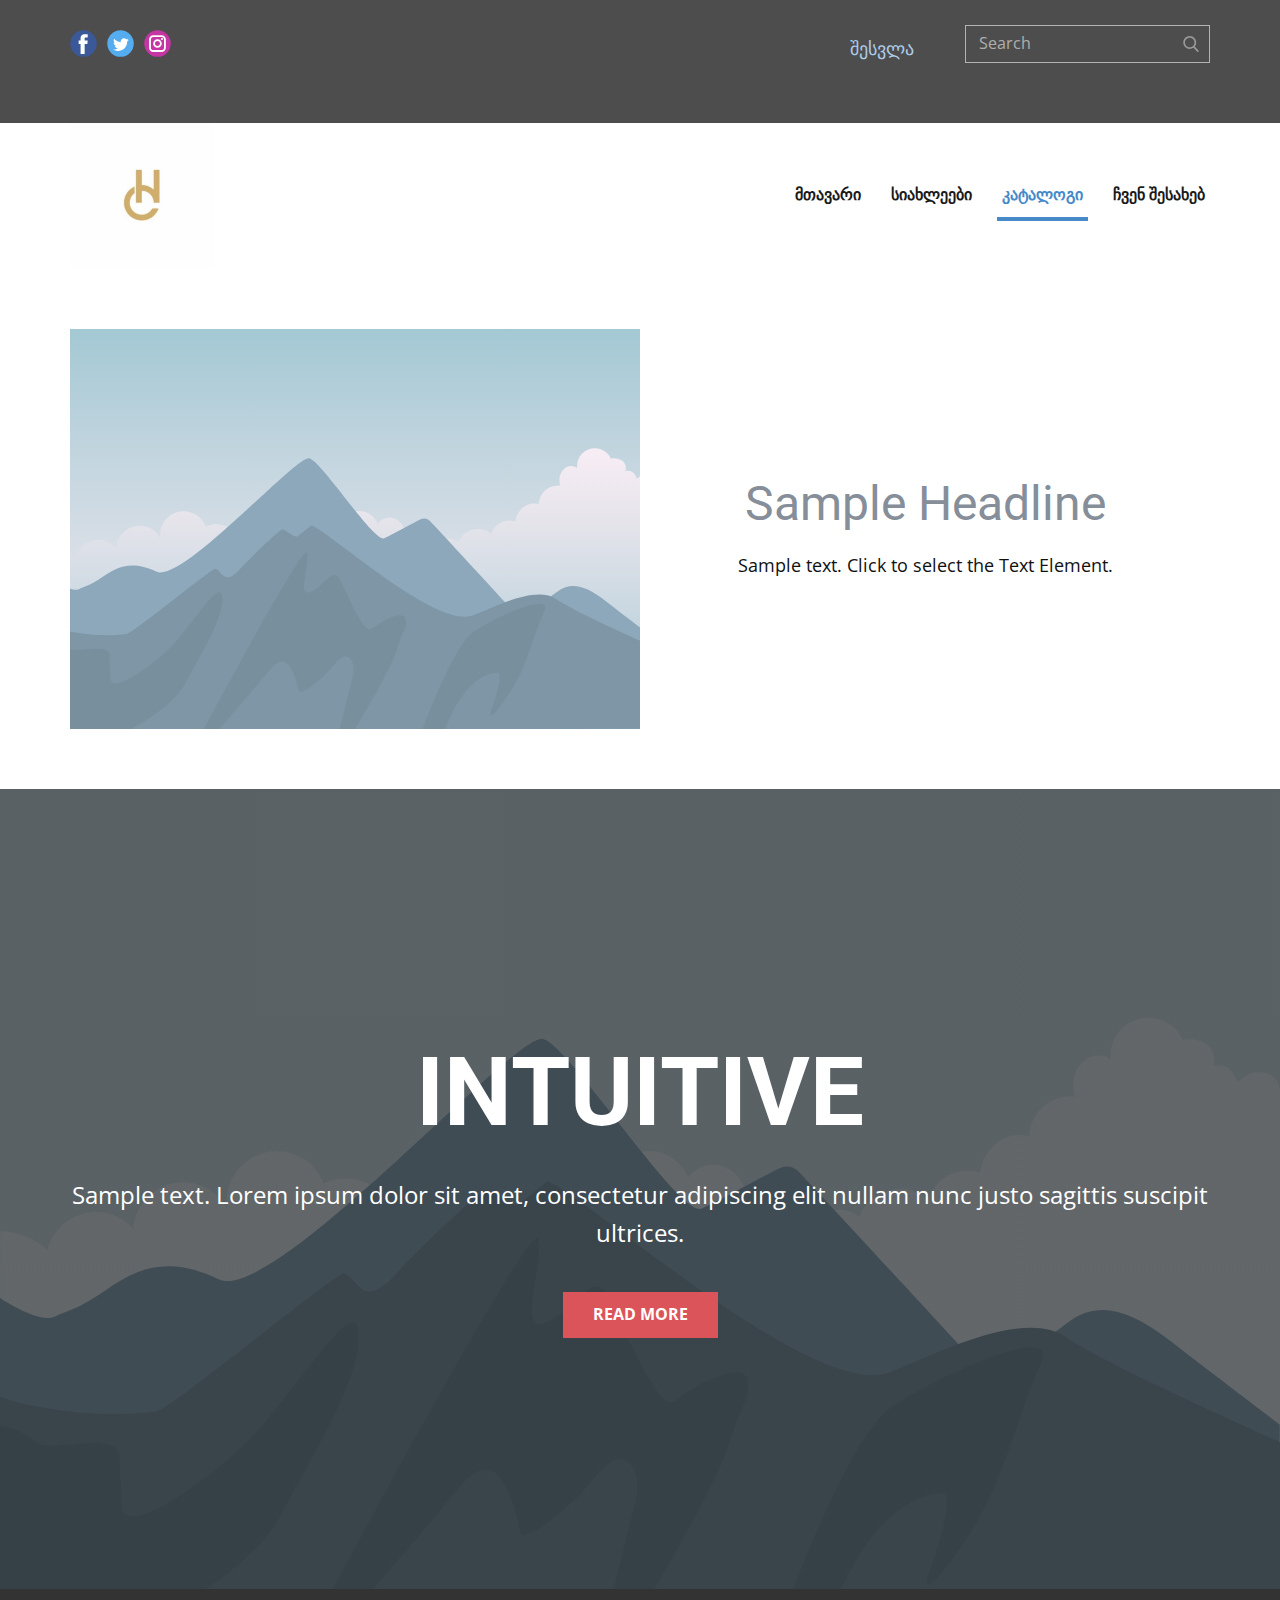
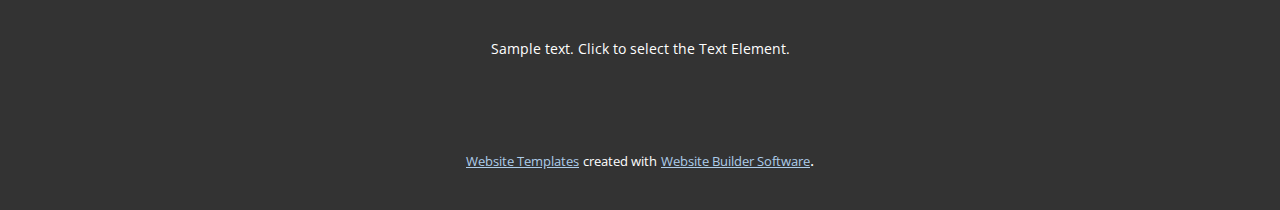
<file: გვერდი-1.html>
<!DOCTYPE html>
<html style="font-size: 16px;" lang="en"><head>
    <meta name="viewport" content="width=device-width, initial-scale=1.0">
    <meta charset="utf-8">
    <meta name="keywords" content="INTUITIVE">
    <meta name="description" content="">
    <title>გვერდი 1</title>
    <link rel="stylesheet" href="nicepage.css" media="screen">
<link rel="stylesheet" href="გვერდი-1.css" media="screen">
    <script class="u-script" type="text/javascript" src="jquery-1.9.1.min.js" defer=""></script>
    <script class="u-script" type="text/javascript" src="nicepage.js" defer=""></script>
    <meta name="generator" content="Nicepage 5.9.14, nicepage.com">
    <link id="u-theme-google-font" rel="stylesheet" href="https://fonts.googleapis.com/css?family=Roboto:100,100i,300,300i,400,400i,500,500i,700,700i,900,900i|Open+Sans:300,300i,400,400i,500,500i,600,600i,700,700i,800,800i">
    
    
    
    <script type="application/ld+json">{
		"@context": "http://schema.org",
		"@type": "Organization",
		"name": "",
		"logo": "images/Screenshot2023-05-09at15-02-08ch-letter-initial-logo-260nw-738698731.jpgWEBPImage260280pixels.png",
		"sameAs": [
				"https://facebook.com/name",
				"https://twitter.com/name",
				"https://www.instagram.com/name"
		]
}</script>
    <meta name="theme-color" content="#478ac9">
    <meta name="twitter:site" content="@">
    <meta name="twitter:card" content="summary_large_image">
    <meta name="twitter:title" content="გვერდი 1">
    <meta name="twitter:description" content="">
    <meta property="og:title" content="გვერდი 1">
    <meta property="og:type" content="website">
  <meta data-intl-tel-input-cdn-path="intlTelInput/"></head>
  <body class="u-body u-xl-mode" data-lang="en"><header class="u-align-left u-clearfix u-header u-section-row-container" id="sec-c8de"><div class="u-section-rows">
        <div class="u-grey-70 u-section-row u-section-row-1" id="sec-46aa">
          <div class="u-clearfix u-sheet u-sheet-1">
            <div class="u-social-icons u-spacing-10 u-social-icons-1">
              <a class="u-social-url" title="facebook" target="_blank" href="https://facebook.com/name"><span class="u-icon u-social-facebook u-social-icon u-icon-1"><svg class="u-svg-link" preserveAspectRatio="xMidYMin slice" viewBox="0 0 112 112" style=""><use xlink:href="#svg-faf2"></use></svg><svg class="u-svg-content" viewBox="0 0 112 112" x="0" y="0" id="svg-faf2"><circle fill="currentColor" cx="56.1" cy="56.1" r="55"></circle><path fill="#FFFFFF" d="M73.5,31.6h-9.1c-1.4,0-3.6,0.8-3.6,3.9v8.5h12.6L72,58.3H60.8v40.8H43.9V58.3h-8V43.9h8v-9.2
      c0-6.7,3.1-17,17-17h12.5v13.9H73.5z"></path></svg></span>
              </a>
              <a class="u-social-url" title="twitter" target="_blank" href="https://twitter.com/name"><span class="u-icon u-social-icon u-social-twitter u-icon-2"><svg class="u-svg-link" preserveAspectRatio="xMidYMin slice" viewBox="0 0 112 112" style=""><use xlink:href="#svg-9e23"></use></svg><svg class="u-svg-content" viewBox="0 0 112 112" x="0" y="0" id="svg-9e23"><circle fill="currentColor" class="st0" cx="56.1" cy="56.1" r="55"></circle><path fill="#FFFFFF" d="M83.8,47.3c0,0.6,0,1.2,0,1.7c0,17.7-13.5,38.2-38.2,38.2C38,87.2,31,85,25,81.2c1,0.1,2.1,0.2,3.2,0.2
      c6.3,0,12.1-2.1,16.7-5.7c-5.9-0.1-10.8-4-12.5-9.3c0.8,0.2,1.7,0.2,2.5,0.2c1.2,0,2.4-0.2,3.5-0.5c-6.1-1.2-10.8-6.7-10.8-13.1
      c0-0.1,0-0.1,0-0.2c1.8,1,3.9,1.6,6.1,1.7c-3.6-2.4-6-6.5-6-11.2c0-2.5,0.7-4.8,1.8-6.7c6.6,8.1,16.5,13.5,27.6,14
      c-0.2-1-0.3-2-0.3-3.1c0-7.4,6-13.4,13.4-13.4c3.9,0,7.3,1.6,9.8,4.2c3.1-0.6,5.9-1.7,8.5-3.3c-1,3.1-3.1,5.8-5.9,7.4
      c2.7-0.3,5.3-1,7.7-2.1C88.7,43,86.4,45.4,83.8,47.3z"></path></svg></span>
              </a>
              <a class="u-social-url" title="instagram" target="_blank" href="https://www.instagram.com/name"><span class="u-icon u-social-icon u-social-instagram u-icon-3"><svg class="u-svg-link" preserveAspectRatio="xMidYMin slice" viewBox="0 0 112 112" style=""><use xlink:href="#svg-d7c5"></use></svg><svg class="u-svg-content" viewBox="0 0 112 112" x="0" y="0" id="svg-d7c5"><circle fill="currentColor" cx="56.1" cy="56.1" r="55"></circle><path fill="#FFFFFF" d="M55.9,38.2c-9.9,0-17.9,8-17.9,17.9C38,66,46,74,55.9,74c9.9,0,17.9-8,17.9-17.9C73.8,46.2,65.8,38.2,55.9,38.2
      z M55.9,66.4c-5.7,0-10.3-4.6-10.3-10.3c-0.1-5.7,4.6-10.3,10.3-10.3c5.7,0,10.3,4.6,10.3,10.3C66.2,61.8,61.6,66.4,55.9,66.4z"></path><path fill="#FFFFFF" d="M74.3,33.5c-2.3,0-4.2,1.9-4.2,4.2s1.9,4.2,4.2,4.2s4.2-1.9,4.2-4.2S76.6,33.5,74.3,33.5z"></path><path fill="#FFFFFF" d="M73.1,21.3H38.6c-9.7,0-17.5,7.9-17.5,17.5v34.5c0,9.7,7.9,17.6,17.5,17.6h34.5c9.7,0,17.5-7.9,17.5-17.5V38.8
      C90.6,29.1,82.7,21.3,73.1,21.3z M83,73.3c0,5.5-4.5,9.9-9.9,9.9H38.6c-5.5,0-9.9-4.5-9.9-9.9V38.8c0-5.5,4.5-9.9,9.9-9.9h34.5
      c5.5,0,9.9,4.5,9.9,9.9V73.3z"></path></svg></span>
              </a>
            </div>
            <form action="#" method="get" class="u-border-1 u-border-grey-30 u-search u-search-right u-search-1">
              <button class="u-search-button" type="submit">
                <span class="u-search-icon u-spacing-10 u-text-grey-40">
                  <svg class="u-svg-link" preserveAspectRatio="xMidYMin slice" viewBox="0 0 56.966 56.966" style=""><use xmlns:xlink="http://www.w3.org/1999/xlink" xlink:href="#svg-9dab"></use></svg>
                  <svg xmlns="http://www.w3.org/2000/svg" xmlns:xlink="http://www.w3.org/1999/xlink" version="1.1" id="svg-9dab" x="0px" y="0px" viewBox="0 0 56.966 56.966" style="enable-background:new 0 0 56.966 56.966;" xml:space="preserve" class="u-svg-content"><path d="M55.146,51.887L41.588,37.786c3.486-4.144,5.396-9.358,5.396-14.786c0-12.682-10.318-23-23-23s-23,10.318-23,23  s10.318,23,23,23c4.761,0,9.298-1.436,13.177-4.162l13.661,14.208c0.571,0.593,1.339,0.92,2.162,0.92  c0.779,0,1.518-0.297,2.079-0.837C56.255,54.982,56.293,53.08,55.146,51.887z M23.984,6c9.374,0,17,7.626,17,17s-7.626,17-17,17  s-17-7.626-17-17S14.61,6,23.984,6z"></path><g></g><g></g><g></g><g></g><g></g><g></g><g></g><g></g><g></g><g></g><g></g><g></g><g></g><g></g><g></g></svg>
                </span>
              </button>
              <input class="u-search-input" type="search" name="search" value="" placeholder="Search">
            </form>
            <a class="u-login u-login-1" href="#">შესვლა</a>
          </div>
          
          
          
          
          
          
        </div>
        <div class="u-section-row" id="sec-37e8">
          <div class="u-clearfix u-sheet u-sheet-2">
            <nav data-position="" class="u-menu u-menu-mega u-offcanvas u-menu-1">
              <div class="menu-collapse" style="font-size: 1rem; letter-spacing: 0px; font-weight: 700;">
                <a class="u-button-style u-custom-active-border-color u-custom-border u-custom-border-color u-custom-borders u-custom-hover-border-color u-custom-left-right-menu-spacing u-custom-padding-bottom u-custom-text-active-color u-custom-text-color u-custom-text-hover-color u-custom-top-bottom-menu-spacing u-nav-link" href="#" style="padding: 2px 0px; font-size: calc(1em + 4px);">
                  <svg class="u-svg-link" viewBox="0 0 24 24"><use xlink:href="#menu-hamburger"></use></svg>
                  <svg class="u-svg-content" version="1.1" id="menu-hamburger" viewBox="0 0 16 16" x="0px" y="0px" xmlns:xlink="http://www.w3.org/1999/xlink" xmlns="http://www.w3.org/2000/svg"><g><rect y="1" width="16" height="2"></rect><rect y="7" width="16" height="2"></rect><rect y="13" width="16" height="2"></rect>
</g></svg>
                </a>
              </div>
              <div class="u-custom-menu u-nav-container">
                <ul class="u-nav u-spacing-20 u-unstyled u-nav-1"><li class="u-nav-item"><a class="u-border-4 u-border-active-palette-1-base u-border-hover-grey-30 u-border-no-left u-border-no-right u-border-no-top u-button-style u-nav-link u-text-active-palette-1-base u-text-grey-90 u-text-hover-palette-1-base" href="#" target="_blank" style="padding: 15px 5px;">მთავარი</a>
</li><li class="u-nav-item"><a class="u-border-4 u-border-active-palette-1-base u-border-hover-grey-30 u-border-no-left u-border-no-right u-border-no-top u-button-style u-nav-link u-text-active-palette-1-base u-text-grey-90 u-text-hover-palette-1-base" href="#" style="padding: 15px 5px;">სიახლეები</a>
</li><li class="u-nav-item"><a class="u-border-4 u-border-active-palette-1-base u-border-hover-grey-30 u-border-no-left u-border-no-right u-border-no-top u-button-style u-nav-link u-text-active-palette-1-base u-text-grey-90 u-text-hover-palette-1-base" href="გვერდი-1.html" style="padding: 15px 5px;">კატალოგი</a>
</li><li class="u-nav-item"><a class="u-border-4 u-border-active-palette-1-base u-border-hover-grey-30 u-border-no-left u-border-no-right u-border-no-top u-button-style u-nav-link u-text-active-palette-1-base u-text-grey-90 u-text-hover-palette-1-base" href="გვერდი-2.html" style="padding: 15px 5px;">ჩვენ შესახებ</a>
</li></ul>
              </div>
              <div class="u-custom-menu u-nav-container-collapse">
                <div class="u-black u-container-style u-inner-container-layout u-opacity u-opacity-95 u-sidenav">
                  <div class="u-inner-container-layout u-sidenav-overflow">
                    <div class="u-menu-close"></div>
                    <ul class="u-align-center u-nav u-popupmenu-items u-unstyled u-nav-2"><li class="u-nav-item"><a class="u-button-style u-nav-link" href="#" target="_blank">მთავარი</a>
</li><li class="u-nav-item"><a class="u-button-style u-nav-link" href="#">სიახლეები</a>
</li><li class="u-nav-item"><a class="u-button-style u-nav-link" href="გვერდი-1.html">კატალოგი</a>
</li><li class="u-nav-item"><a class="u-button-style u-nav-link" href="გვერდი-2.html">ჩვენ შესახებ</a>
</li></ul>
                  </div>
                </div>
                <div class="u-black u-menu-overlay u-opacity u-opacity-70"></div>
              </div>
            </nav>
            <a href="https://nicepage.com" class="u-image u-logo u-image-1" data-image-width="518" data-image-height="526">
              <img src="images/Screenshot2023-05-09at15-02-08ch-letter-initial-logo-260nw-738698731.jpgWEBPImage260280pixels.png" class="u-logo-image u-logo-image-1" data-image-width="80">
            </a>
          </div>
          
          
          
          
          
          
        </div>
      </div></header>
    <section class="u-clearfix u-section-1" id="sec-df15">
      <div class="u-clearfix u-sheet u-sheet-1">
        <div class="u-clearfix u-expanded-width u-layout-wrap u-layout-wrap-1">
          <div class="u-layout">
            <div class="u-layout-row">
              <div class="u-container-style u-image u-layout-cell u-size-30 u-image-1" data-image-width="400" data-image-height="265">
                <div class="u-container-layout u-valign-middle u-container-layout-1"></div>
              </div>
              <div class="u-container-align-center u-container-style u-layout-cell u-size-30 u-layout-cell-2">
                <div class="u-container-layout u-valign-middle u-container-layout-2">
                  <h2 class="u-align-center u-text u-text-default u-text-1">Sample Headline</h2>
                  <p class="u-align-center u-text u-text-default u-text-2">Sample text. Click to select the Text Element.</p>
                </div>
              </div>
            </div>
          </div>
        </div>
      </div>
    </section>
    <section class="u-align-center u-clearfix u-image u-shading u-section-2" src="" data-image-width="256" data-image-height="256" id="sec-05ec">
      <div class="u-clearfix u-sheet u-valign-middle u-sheet-1">
        <h1 class="u-text u-text-default u-title u-text-1">INTUITIVE</h1>
        <p class="u-large-text u-text u-text-default u-text-variant u-text-2">Sample text. Lorem ipsum dolor sit amet, consectetur adipiscing elit nullam nunc justo sagittis suscipit ultrices.</p>
        <a href="#" class="u-btn u-button-style u-palette-2-base u-btn-1">Read More</a>
      </div>
    </section>
    
    
    <footer class="u-align-center u-clearfix u-footer u-grey-80 u-footer" id="sec-7498"><div class="u-clearfix u-sheet u-sheet-1">
        <p class="u-small-text u-text u-text-variant u-text-1">Sample text. Click to select the Text Element.</p>
      </div></footer>
    <section class="u-backlink u-clearfix u-grey-80">
      <a class="u-link" href="https://nicepage.com/website-templates" target="_blank">
        <span>Website Templates</span>
      </a>
      <p class="u-text">
        <span>created with</span>
      </p>
      <a class="u-link" href="" target="_blank">
        <span>Website Builder Software</span>
      </a>. 
    </section>
  
</body></html>
</file>
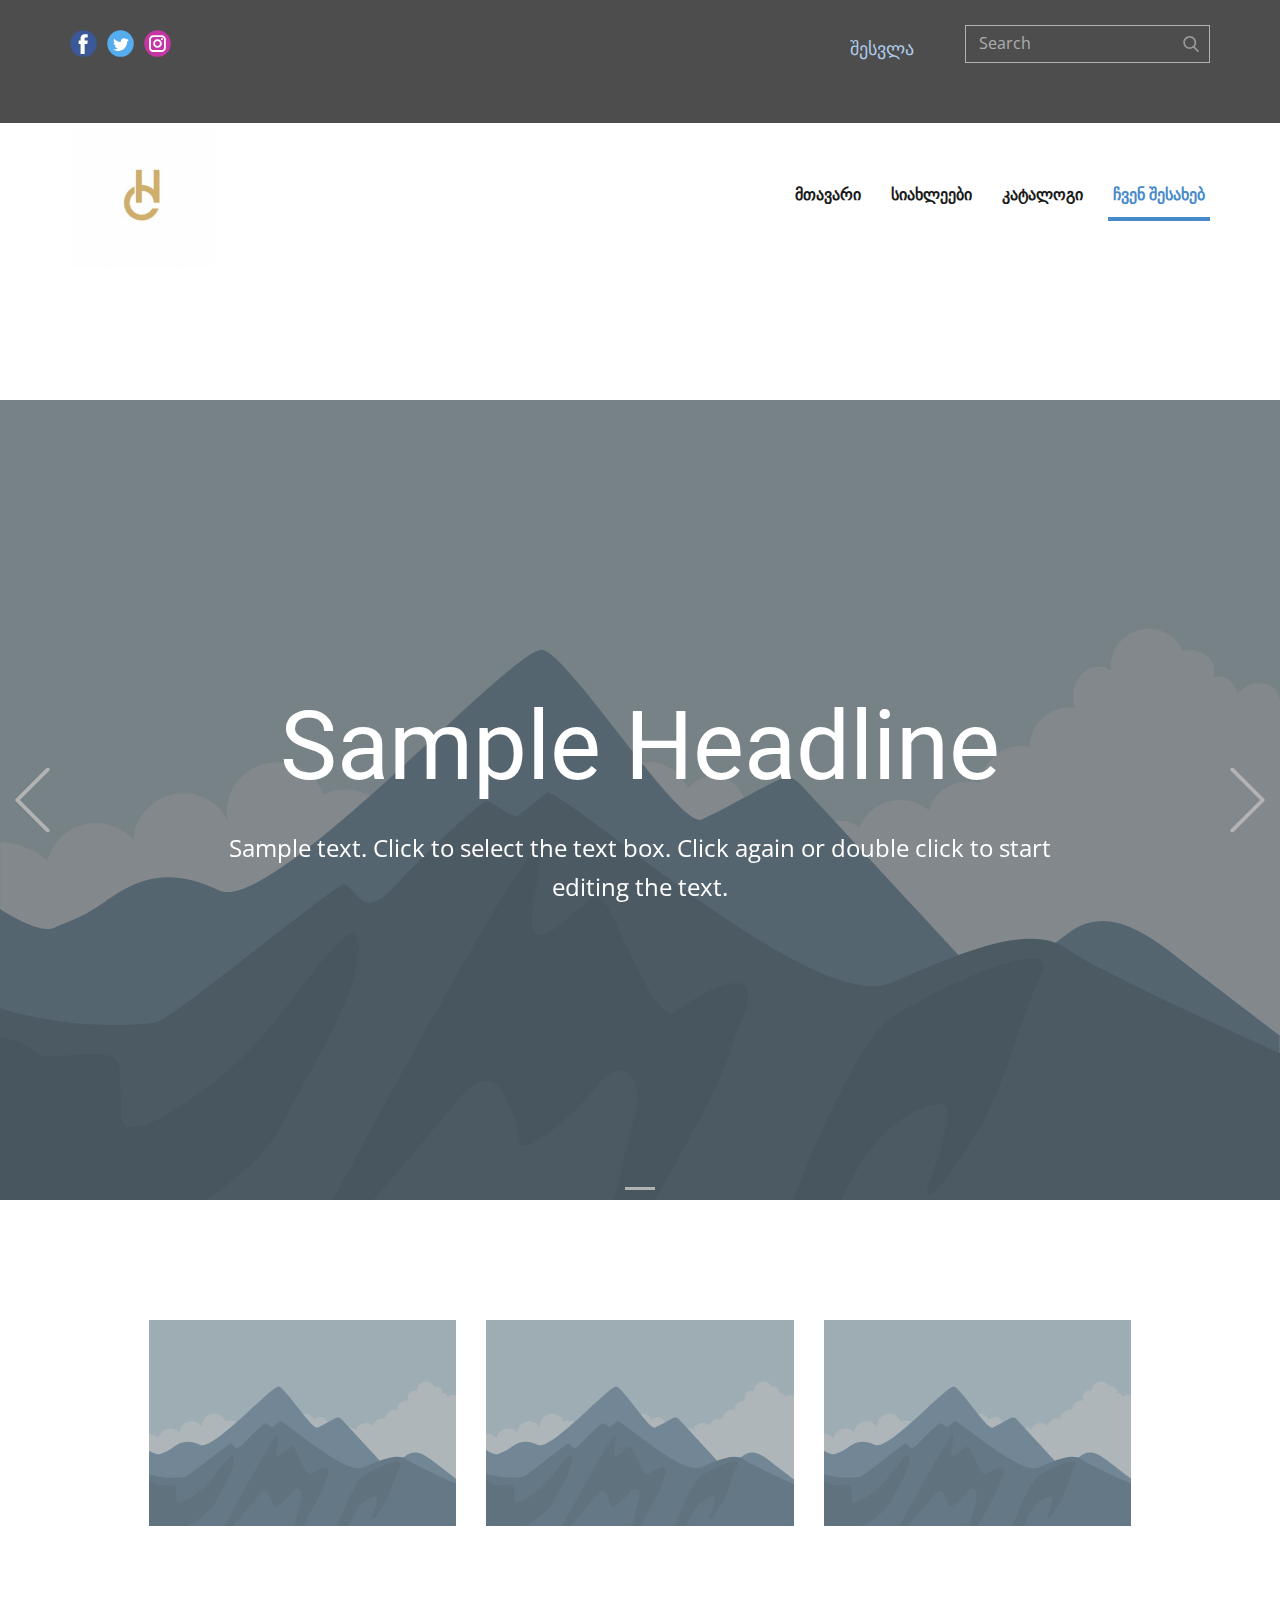
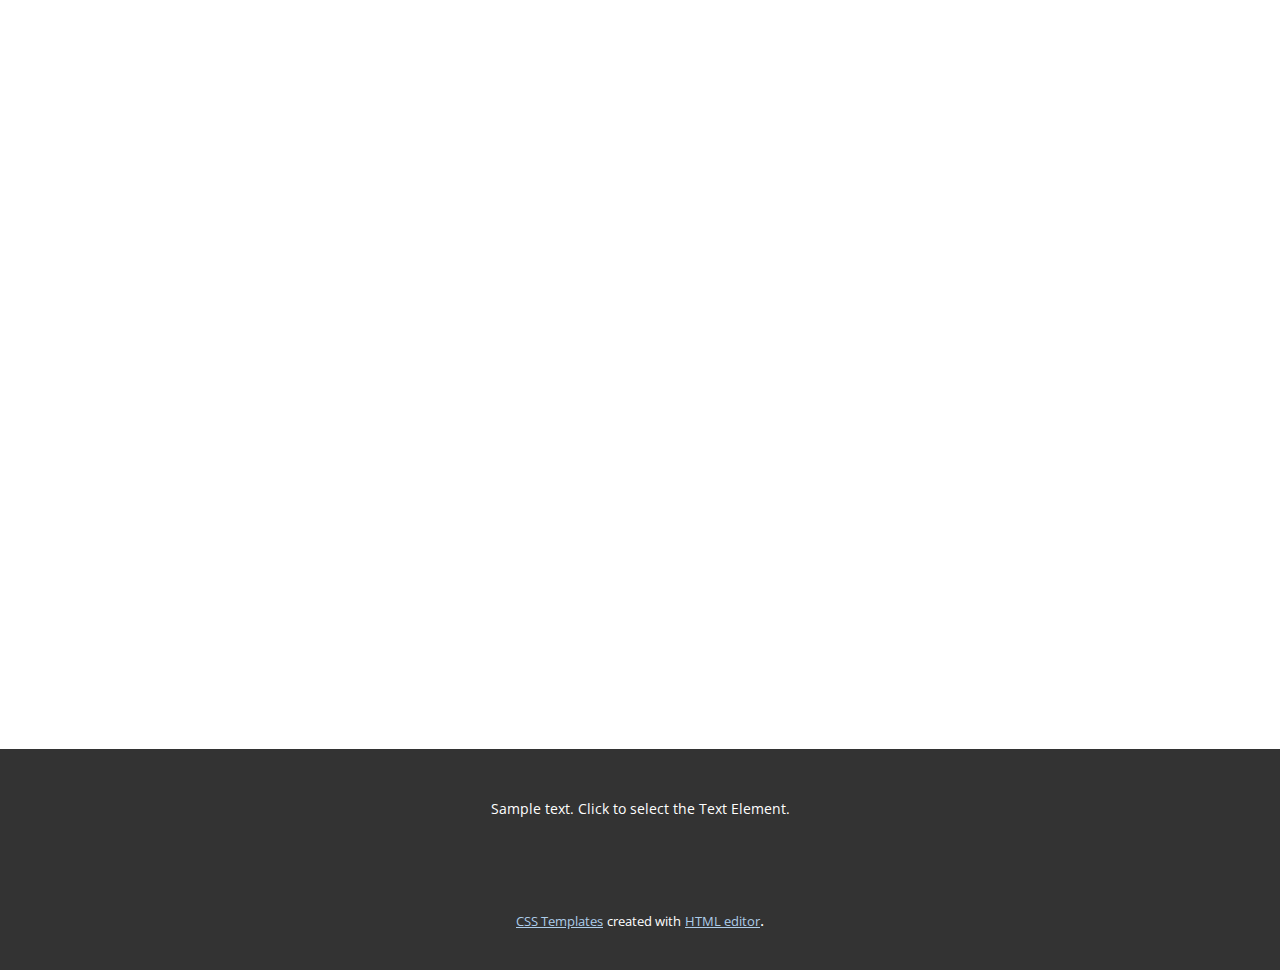
<file: გვერდი-2.html>
<!DOCTYPE html>
<html style="font-size: 16px;" lang="en"><head>
    <meta name="viewport" content="width=device-width, initial-scale=1.0">
    <meta charset="utf-8">
    <meta name="keywords" content="Italy Pizza Menu">
    <meta name="description" content="">
    <title>გვერდი 2</title>
    <link rel="stylesheet" href="nicepage.css" media="screen">
<link rel="stylesheet" href="გვერდი-2.css" media="screen">
    <script class="u-script" type="text/javascript" src="jquery-1.9.1.min.js" defer=""></script>
    <script class="u-script" type="text/javascript" src="nicepage.js" defer=""></script>
    <meta name="generator" content="Nicepage 5.9.14, nicepage.com">
    <link id="u-theme-google-font" rel="stylesheet" href="https://fonts.googleapis.com/css?family=Roboto:100,100i,300,300i,400,400i,500,500i,700,700i,900,900i|Open+Sans:300,300i,400,400i,500,500i,600,600i,700,700i,800,800i">
    
    
    
    
    
    <script type="application/ld+json">{
		"@context": "http://schema.org",
		"@type": "Organization",
		"name": "",
		"url": "/",
		"logo": "images/Screenshot2023-05-09at15-02-08ch-letter-initial-logo-260nw-738698731.jpgWEBPImage260280pixels.png",
		"sameAs": [
				"https://facebook.com/name",
				"https://twitter.com/name",
				"https://www.instagram.com/name"
		]
}</script>
    <meta name="theme-color" content="#478ac9">
    <link rel="canonical" href="/">
    <meta name="twitter:site" content="@">
    <meta name="twitter:card" content="summary_large_image">
    <meta name="twitter:title" content="გვერდი 2">
    <meta name="twitter:description" content="">
    <meta property="og:title" content="გვერდი 2">
    <meta property="og:type" content="website">
  <meta data-intl-tel-input-cdn-path="intlTelInput/"></head>
  <body class="u-body u-overlap u-xl-mode" data-lang="en"><header class="u-align-left u-clearfix u-header u-section-row-container" id="sec-c8de"><div class="u-section-rows">
        <div class="u-grey-70 u-section-row u-section-row-1" id="sec-46aa">
          <div class="u-clearfix u-sheet u-sheet-1">
            <div class="u-social-icons u-spacing-10 u-social-icons-1">
              <a class="u-social-url" title="facebook" target="_blank" href="https://facebook.com/name"><span class="u-icon u-social-facebook u-social-icon u-icon-1"><svg class="u-svg-link" preserveAspectRatio="xMidYMin slice" viewBox="0 0 112 112" style=""><use xlink:href="#svg-faf2"></use></svg><svg class="u-svg-content" viewBox="0 0 112 112" x="0" y="0" id="svg-faf2"><circle fill="currentColor" cx="56.1" cy="56.1" r="55"></circle><path fill="#FFFFFF" d="M73.5,31.6h-9.1c-1.4,0-3.6,0.8-3.6,3.9v8.5h12.6L72,58.3H60.8v40.8H43.9V58.3h-8V43.9h8v-9.2
      c0-6.7,3.1-17,17-17h12.5v13.9H73.5z"></path></svg></span>
              </a>
              <a class="u-social-url" title="twitter" target="_blank" href="https://twitter.com/name"><span class="u-icon u-social-icon u-social-twitter u-icon-2"><svg class="u-svg-link" preserveAspectRatio="xMidYMin slice" viewBox="0 0 112 112" style=""><use xlink:href="#svg-9e23"></use></svg><svg class="u-svg-content" viewBox="0 0 112 112" x="0" y="0" id="svg-9e23"><circle fill="currentColor" class="st0" cx="56.1" cy="56.1" r="55"></circle><path fill="#FFFFFF" d="M83.8,47.3c0,0.6,0,1.2,0,1.7c0,17.7-13.5,38.2-38.2,38.2C38,87.2,31,85,25,81.2c1,0.1,2.1,0.2,3.2,0.2
      c6.3,0,12.1-2.1,16.7-5.7c-5.9-0.1-10.8-4-12.5-9.3c0.8,0.2,1.7,0.2,2.5,0.2c1.2,0,2.4-0.2,3.5-0.5c-6.1-1.2-10.8-6.7-10.8-13.1
      c0-0.1,0-0.1,0-0.2c1.8,1,3.9,1.6,6.1,1.7c-3.6-2.4-6-6.5-6-11.2c0-2.5,0.7-4.8,1.8-6.7c6.6,8.1,16.5,13.5,27.6,14
      c-0.2-1-0.3-2-0.3-3.1c0-7.4,6-13.4,13.4-13.4c3.9,0,7.3,1.6,9.8,4.2c3.1-0.6,5.9-1.7,8.5-3.3c-1,3.1-3.1,5.8-5.9,7.4
      c2.7-0.3,5.3-1,7.7-2.1C88.7,43,86.4,45.4,83.8,47.3z"></path></svg></span>
              </a>
              <a class="u-social-url" title="instagram" target="_blank" href="https://www.instagram.com/name"><span class="u-icon u-social-icon u-social-instagram u-icon-3"><svg class="u-svg-link" preserveAspectRatio="xMidYMin slice" viewBox="0 0 112 112" style=""><use xlink:href="#svg-d7c5"></use></svg><svg class="u-svg-content" viewBox="0 0 112 112" x="0" y="0" id="svg-d7c5"><circle fill="currentColor" cx="56.1" cy="56.1" r="55"></circle><path fill="#FFFFFF" d="M55.9,38.2c-9.9,0-17.9,8-17.9,17.9C38,66,46,74,55.9,74c9.9,0,17.9-8,17.9-17.9C73.8,46.2,65.8,38.2,55.9,38.2
      z M55.9,66.4c-5.7,0-10.3-4.6-10.3-10.3c-0.1-5.7,4.6-10.3,10.3-10.3c5.7,0,10.3,4.6,10.3,10.3C66.2,61.8,61.6,66.4,55.9,66.4z"></path><path fill="#FFFFFF" d="M74.3,33.5c-2.3,0-4.2,1.9-4.2,4.2s1.9,4.2,4.2,4.2s4.2-1.9,4.2-4.2S76.6,33.5,74.3,33.5z"></path><path fill="#FFFFFF" d="M73.1,21.3H38.6c-9.7,0-17.5,7.9-17.5,17.5v34.5c0,9.7,7.9,17.6,17.5,17.6h34.5c9.7,0,17.5-7.9,17.5-17.5V38.8
      C90.6,29.1,82.7,21.3,73.1,21.3z M83,73.3c0,5.5-4.5,9.9-9.9,9.9H38.6c-5.5,0-9.9-4.5-9.9-9.9V38.8c0-5.5,4.5-9.9,9.9-9.9h34.5
      c5.5,0,9.9,4.5,9.9,9.9V73.3z"></path></svg></span>
              </a>
            </div>
            <form action="#" method="get" class="u-border-1 u-border-grey-30 u-search u-search-right u-search-1">
              <button class="u-search-button" type="submit">
                <span class="u-search-icon u-spacing-10 u-text-grey-40">
                  <svg class="u-svg-link" preserveAspectRatio="xMidYMin slice" viewBox="0 0 56.966 56.966" style=""><use xmlns:xlink="http://www.w3.org/1999/xlink" xlink:href="#svg-9dab"></use></svg>
                  <svg xmlns="http://www.w3.org/2000/svg" xmlns:xlink="http://www.w3.org/1999/xlink" version="1.1" id="svg-9dab" x="0px" y="0px" viewBox="0 0 56.966 56.966" style="enable-background:new 0 0 56.966 56.966;" xml:space="preserve" class="u-svg-content"><path d="M55.146,51.887L41.588,37.786c3.486-4.144,5.396-9.358,5.396-14.786c0-12.682-10.318-23-23-23s-23,10.318-23,23  s10.318,23,23,23c4.761,0,9.298-1.436,13.177-4.162l13.661,14.208c0.571,0.593,1.339,0.92,2.162,0.92  c0.779,0,1.518-0.297,2.079-0.837C56.255,54.982,56.293,53.08,55.146,51.887z M23.984,6c9.374,0,17,7.626,17,17s-7.626,17-17,17  s-17-7.626-17-17S14.61,6,23.984,6z"></path><g></g><g></g><g></g><g></g><g></g><g></g><g></g><g></g><g></g><g></g><g></g><g></g><g></g><g></g><g></g></svg>
                </span>
              </button>
              <input class="u-search-input" type="search" name="search" value="" placeholder="Search">
            </form>
            <a class="u-login u-login-1" href="#">შესვლა</a>
          </div>
          
          
          
          
          
          
        </div>
        <div class="u-section-row" id="sec-37e8">
          <div class="u-clearfix u-sheet u-sheet-2">
            <nav data-position="" class="u-menu u-menu-mega u-offcanvas u-menu-1">
              <div class="menu-collapse" style="font-size: 1rem; letter-spacing: 0px; font-weight: 700;">
                <a class="u-button-style u-custom-active-border-color u-custom-border u-custom-border-color u-custom-borders u-custom-hover-border-color u-custom-left-right-menu-spacing u-custom-padding-bottom u-custom-text-active-color u-custom-text-color u-custom-text-hover-color u-custom-top-bottom-menu-spacing u-nav-link" href="#" style="padding: 2px 0px; font-size: calc(1em + 4px);">
                  <svg class="u-svg-link" viewBox="0 0 24 24"><use xlink:href="#menu-hamburger"></use></svg>
                  <svg class="u-svg-content" version="1.1" id="menu-hamburger" viewBox="0 0 16 16" x="0px" y="0px" xmlns:xlink="http://www.w3.org/1999/xlink" xmlns="http://www.w3.org/2000/svg"><g><rect y="1" width="16" height="2"></rect><rect y="7" width="16" height="2"></rect><rect y="13" width="16" height="2"></rect>
</g></svg>
                </a>
              </div>
              <div class="u-custom-menu u-nav-container">
                <ul class="u-nav u-spacing-20 u-unstyled u-nav-1"><li class="u-nav-item"><a class="u-border-4 u-border-active-palette-1-base u-border-hover-grey-30 u-border-no-left u-border-no-right u-border-no-top u-button-style u-nav-link u-text-active-palette-1-base u-text-grey-90 u-text-hover-palette-1-base" href="#" target="_blank" style="padding: 15px 5px;">მთავარი</a>
</li><li class="u-nav-item"><a class="u-border-4 u-border-active-palette-1-base u-border-hover-grey-30 u-border-no-left u-border-no-right u-border-no-top u-button-style u-nav-link u-text-active-palette-1-base u-text-grey-90 u-text-hover-palette-1-base" href="#" style="padding: 15px 5px;">სიახლეები</a>
</li><li class="u-nav-item"><a class="u-border-4 u-border-active-palette-1-base u-border-hover-grey-30 u-border-no-left u-border-no-right u-border-no-top u-button-style u-nav-link u-text-active-palette-1-base u-text-grey-90 u-text-hover-palette-1-base" href="გვერდი-1.html" style="padding: 15px 5px;">კატალოგი</a>
</li><li class="u-nav-item"><a class="u-border-4 u-border-active-palette-1-base u-border-hover-grey-30 u-border-no-left u-border-no-right u-border-no-top u-button-style u-nav-link u-text-active-palette-1-base u-text-grey-90 u-text-hover-palette-1-base" href="გვერდი-2.html" style="padding: 15px 5px;">ჩვენ შესახებ</a>
</li></ul>
              </div>
              <div class="u-custom-menu u-nav-container-collapse">
                <div class="u-black u-container-style u-inner-container-layout u-opacity u-opacity-95 u-sidenav">
                  <div class="u-inner-container-layout u-sidenav-overflow">
                    <div class="u-menu-close"></div>
                    <ul class="u-align-center u-nav u-popupmenu-items u-unstyled u-nav-2"><li class="u-nav-item"><a class="u-button-style u-nav-link" href="#" target="_blank">მთავარი</a>
</li><li class="u-nav-item"><a class="u-button-style u-nav-link" href="#">სიახლეები</a>
</li><li class="u-nav-item"><a class="u-button-style u-nav-link" href="გვერდი-1.html">კატალოგი</a>
</li><li class="u-nav-item"><a class="u-button-style u-nav-link" href="გვერდი-2.html">ჩვენ შესახებ</a>
</li></ul>
                  </div>
                </div>
                <div class="u-black u-menu-overlay u-opacity u-opacity-70"></div>
              </div>
            </nav>
            <a href="https://nicepage.com" class="u-image u-logo u-image-1" data-image-width="518" data-image-height="526">
              <img src="images/Screenshot2023-05-09at15-02-08ch-letter-initial-logo-260nw-738698731.jpgWEBPImage260280pixels.png" class="u-logo-image u-logo-image-1" data-image-width="80">
            </a>
          </div>
          
          
          
          
          
          
        </div>
      </div></header>
    <section class="u-clearfix u-section-1" id="sec-d7a8">
      <div class="u-clearfix u-sheet u-sheet-1"></div>
    </section>
    <section class="u-carousel u-slide u-block-3191-1" id="carousel_2c96" data-interval="5000" data-u-ride="carousel">
      <ol class="u-absolute-hcenter u-carousel-indicators u-block-3191-2">
        <li data-u-target="#carousel_2c96" class="u-active u-grey-30" data-u-slide-to="0"></li>
      </ol>
      <div class="u-carousel-inner" role="listbox">
        <div class="u-active u-align-center u-carousel-item u-clearfix u-image u-shading u-section-2-1" src="" data-image-width="256" data-image-height="256">
          <div class="u-clearfix u-sheet u-valign-middle u-sheet-1">
            <h1 class="u-text u-text-default u-title u-text-1">Sample Headline</h1>
            <p class="u-large-text u-text u-text-variant u-text-2">Sample text. Click to select the text box. Click again or double click to start editing the text.</p>
          </div>
        </div>
      </div>
      <a class="u-absolute-vcenter u-carousel-control u-carousel-control-prev u-text-grey-30 u-block-3191-3" href="#carousel_2c96" role="button" data-u-slide="prev">
        <span aria-hidden="true">
          <svg class="u-svg-link" viewBox="0 0 477.175 477.175"><path d="M145.188,238.575l215.5-215.5c5.3-5.3,5.3-13.8,0-19.1s-13.8-5.3-19.1,0l-225.1,225.1c-5.3,5.3-5.3,13.8,0,19.1l225.1,225
                    c2.6,2.6,6.1,4,9.5,4s6.9-1.3,9.5-4c5.3-5.3,5.3-13.8,0-19.1L145.188,238.575z"></path></svg>
        </span>
        <span class="sr-only">Previous</span>
      </a>
      <a class="u-absolute-vcenter u-carousel-control u-carousel-control-next u-text-grey-30 u-block-3191-4" href="#carousel_2c96" role="button" data-u-slide="next">
        <span aria-hidden="true">
          <svg class="u-svg-link" viewBox="0 0 477.175 477.175"><path d="M360.731,229.075l-225.1-225.1c-5.3-5.3-13.8-5.3-19.1,0s-5.3,13.8,0,19.1l215.5,215.5l-215.5,215.5
                    c-5.3,5.3-5.3,13.8,0,19.1c2.6,2.6,6.1,4,9.5,4c3.4,0,6.9-1.3,9.5-4l225.1-225.1C365.931,242.875,365.931,234.275,360.731,229.075z"></path></svg>
        </span>
        <span class="sr-only">Next</span>
      </a>
    </section>
    <section class="u-align-center u-clearfix u-lightbox u-section-3" id="sec-6578">
      <div class="u-clearfix u-sheet u-sheet-1">
        <div class="u-gallery u-layout-grid u-lightbox u-show-text-always u-gallery-1">
          <div class="u-gallery-controls"></div>
          <div class="u-gallery-inner u-gallery-inner-1">
            <div class="u-gallery-item u-shape-rectangle">
              <div class="u-back-slide">
                <img class="u-back-image u-expanded" src="[data-uri]">
              </div>
              <div class="u-over-slide u-shading u-valign-bottom u-over-slide-1">
                <h3 class="u-gallery-heading"></h3>
                <p class="u-gallery-text" style="margin-top: 0px;"></p>
              </div>
            </div>
            <div class="u-gallery-item u-shape-rectangle">
              <div class="u-back-slide">
                <img class="u-back-image u-expanded" src="[data-uri]">
              </div>
              <div class="u-over-slide u-shading u-valign-bottom u-over-slide-2">
                <h3 class="u-gallery-heading"></h3>
                <p class="u-gallery-text" style="margin-top: 0px;"></p>
              </div>
            </div>
            <div class="u-gallery-item u-shape-rectangle">
              <div class="u-back-slide">
                <img class="u-back-image u-expanded" src="[data-uri]">
              </div>
              <div class="u-over-slide u-shading u-valign-bottom u-over-slide-3">
                <h3 class="u-gallery-heading"></h3>
                <p class="u-gallery-text" style="margin-top: 0px;"></p>
              </div>
            </div>
          </div>
        </div>
      </div>
    </section>
    <section class="u-clearfix u-section-4" id="sec-8573">
      <div class="u-clearfix u-sheet u-sheet-1"></div>
    </section>
    
    
    <footer class="u-align-center u-clearfix u-footer u-grey-80 u-footer" id="sec-7498"><div class="u-clearfix u-sheet u-sheet-1">
        <p class="u-small-text u-text u-text-variant u-text-1">Sample text. Click to select the Text Element.</p>
      </div></footer>
    <section class="u-backlink u-clearfix u-grey-80">
      <a class="u-link" href="https://nicepage.com/css-templates" target="_blank">
        <span>CSS Templates</span>
      </a>
      <p class="u-text">
        <span>created with</span>
      </p>
      <a class="u-link" href="https://nicepage.com/wysiwyg-html-editor" target="_blank">
        <span>HTML editor</span>
      </a>. 
    </section>
  
</body></html>
</file>
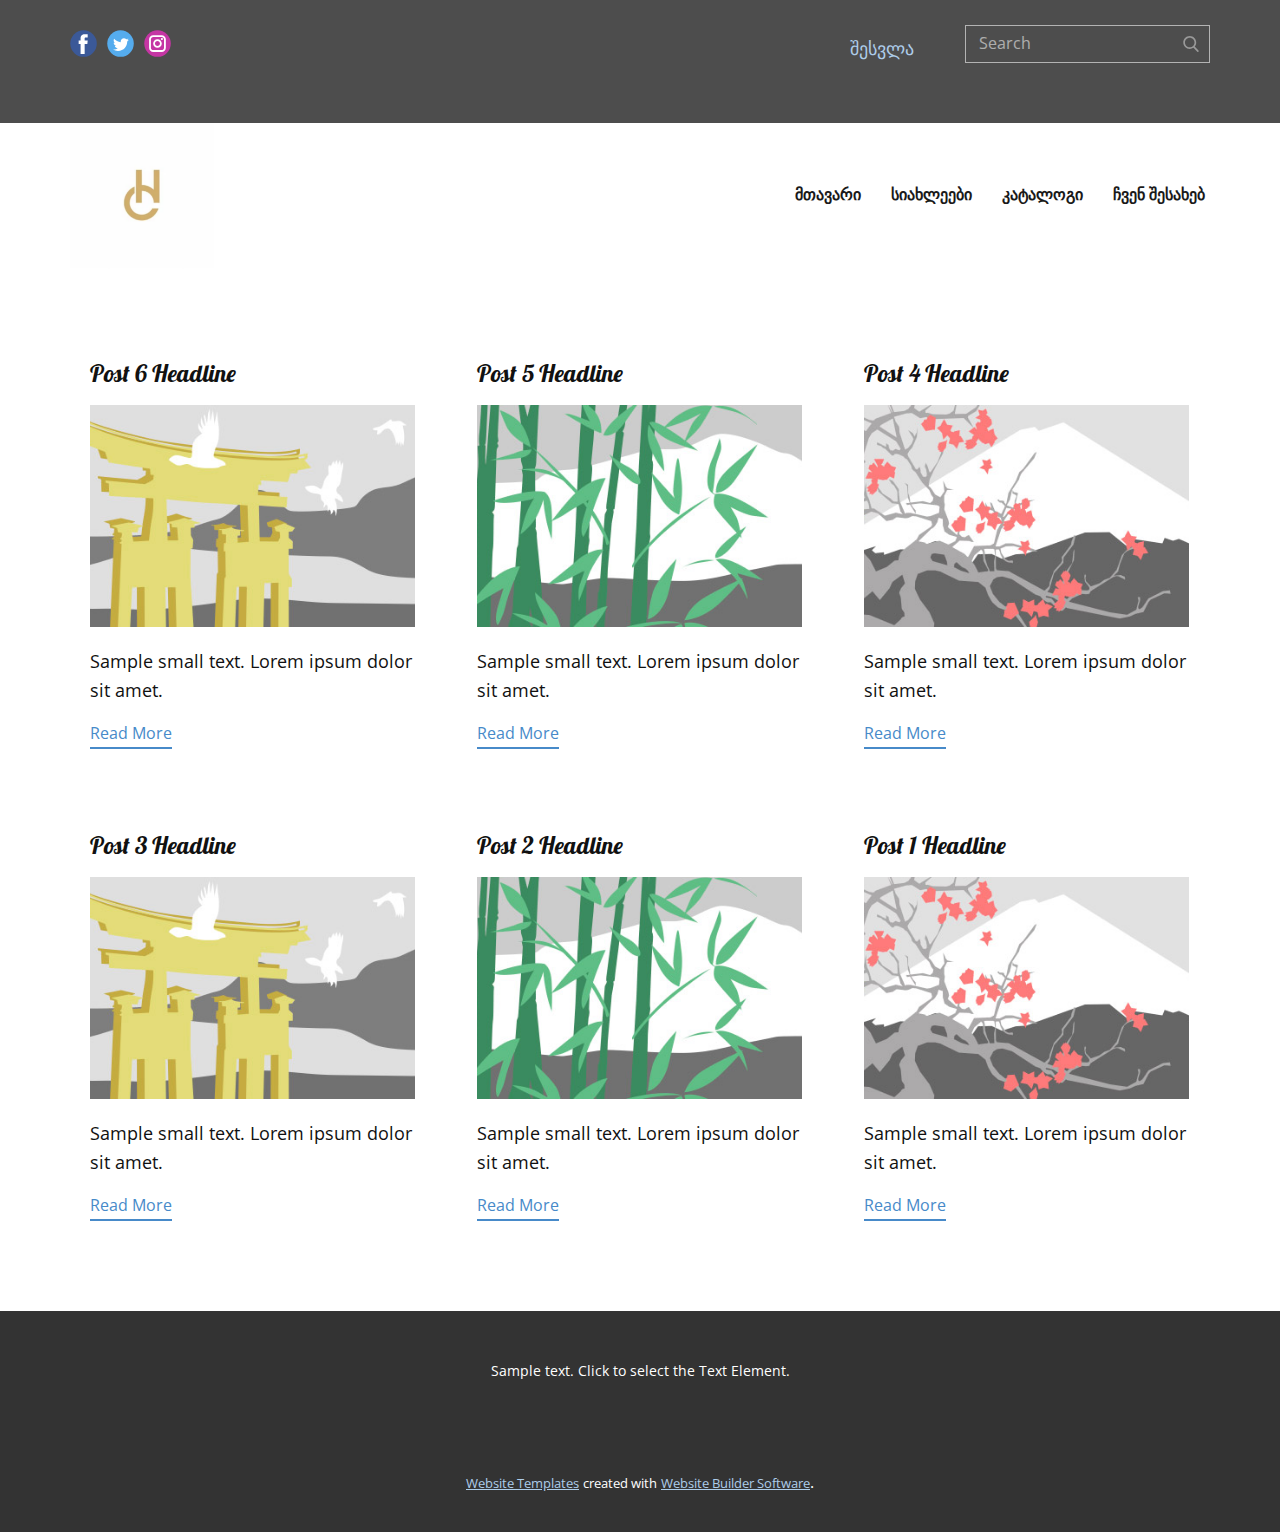
<file: blog/blog.html>
<!DOCTYPE html>
<html style="font-size: 16px;" lang="en"><head>
    <meta name="viewport" content="width=device-width, initial-scale=1.0">
    <meta charset="utf-8">
    <meta name="keywords" content="">
    <meta name="description" content="">
    <title>Blog Template</title>
    <link rel="stylesheet" href="../nicepage.css" media="screen">
<link rel="stylesheet" href="../Blog-Template.css" media="screen">
    <script class="u-script" type="text/javascript" src="../jquery-1.9.1.min.js" defer=""></script>
    <script class="u-script" type="text/javascript" src="../nicepage.js" defer=""></script>
    <meta name="generator" content="Nicepage 5.9.14, nicepage.com">
    <link id="u-theme-google-font" rel="stylesheet" href="https://fonts.googleapis.com/css?family=Roboto:100,100i,300,300i,400,400i,500,500i,700,700i,900,900i|Open+Sans:300,300i,400,400i,500,500i,600,600i,700,700i,800,800i">
    <link id="u-page-google-font" rel="stylesheet" href="https://fonts.googleapis.com/css?family=Lobster:400">
    
    
    <script type="application/ld+json">{
		"@context": "http://schema.org",
		"@type": "Organization",
		"name": "",
		"logo": "images/Screenshot2023-05-09at15-02-08ch-letter-initial-logo-260nw-738698731.jpgWEBPImage260280pixels.png",
		"sameAs": [
				"https://facebook.com/name",
				"https://twitter.com/name",
				"https://www.instagram.com/name"
		]
}</script>
    <meta name="theme-color" content="#478ac9">
    <meta name="twitter:site" content="@">
    <meta name="twitter:card" content="summary_large_image">
    <meta name="twitter:title" content="Blog Template">
    <meta name="twitter:description" content="">
  <meta data-intl-tel-input-cdn-path="intlTelInput/"></head>
  <body class="u-body u-xl-mode" data-lang="en"><header class="u-align-left u-clearfix u-header u-section-row-container" id="sec-c8de"><div class="u-section-rows">
        <div class="u-grey-70 u-section-row u-section-row-1" id="sec-46aa">
          <div class="u-clearfix u-sheet u-sheet-1">
            <div class="u-social-icons u-spacing-10 u-social-icons-1">
              <a class="u-social-url" title="facebook" target="_blank" href="https://facebook.com/name"><span class="u-icon u-social-facebook u-social-icon u-icon-1"><svg class="u-svg-link" preserveAspectRatio="xMidYMin slice" viewBox="0 0 112 112" style=""><use xlink:href="#svg-faf2"></use></svg><svg class="u-svg-content" viewBox="0 0 112 112" x="0" y="0" id="svg-faf2"><circle fill="currentColor" cx="56.1" cy="56.1" r="55"></circle><path fill="#FFFFFF" d="M73.5,31.6h-9.1c-1.4,0-3.6,0.8-3.6,3.9v8.5h12.6L72,58.3H60.8v40.8H43.9V58.3h-8V43.9h8v-9.2
      c0-6.7,3.1-17,17-17h12.5v13.9H73.5z"></path></svg></span>
              </a>
              <a class="u-social-url" title="twitter" target="_blank" href="https://twitter.com/name"><span class="u-icon u-social-icon u-social-twitter u-icon-2"><svg class="u-svg-link" preserveAspectRatio="xMidYMin slice" viewBox="0 0 112 112" style=""><use xlink:href="#svg-9e23"></use></svg><svg class="u-svg-content" viewBox="0 0 112 112" x="0" y="0" id="svg-9e23"><circle fill="currentColor" class="st0" cx="56.1" cy="56.1" r="55"></circle><path fill="#FFFFFF" d="M83.8,47.3c0,0.6,0,1.2,0,1.7c0,17.7-13.5,38.2-38.2,38.2C38,87.2,31,85,25,81.2c1,0.1,2.1,0.2,3.2,0.2
      c6.3,0,12.1-2.1,16.7-5.7c-5.9-0.1-10.8-4-12.5-9.3c0.8,0.2,1.7,0.2,2.5,0.2c1.2,0,2.4-0.2,3.5-0.5c-6.1-1.2-10.8-6.7-10.8-13.1
      c0-0.1,0-0.1,0-0.2c1.8,1,3.9,1.6,6.1,1.7c-3.6-2.4-6-6.5-6-11.2c0-2.5,0.7-4.8,1.8-6.7c6.6,8.1,16.5,13.5,27.6,14
      c-0.2-1-0.3-2-0.3-3.1c0-7.4,6-13.4,13.4-13.4c3.9,0,7.3,1.6,9.8,4.2c3.1-0.6,5.9-1.7,8.5-3.3c-1,3.1-3.1,5.8-5.9,7.4
      c2.7-0.3,5.3-1,7.7-2.1C88.7,43,86.4,45.4,83.8,47.3z"></path></svg></span>
              </a>
              <a class="u-social-url" title="instagram" target="_blank" href="https://www.instagram.com/name"><span class="u-icon u-social-icon u-social-instagram u-icon-3"><svg class="u-svg-link" preserveAspectRatio="xMidYMin slice" viewBox="0 0 112 112" style=""><use xlink:href="#svg-d7c5"></use></svg><svg class="u-svg-content" viewBox="0 0 112 112" x="0" y="0" id="svg-d7c5"><circle fill="currentColor" cx="56.1" cy="56.1" r="55"></circle><path fill="#FFFFFF" d="M55.9,38.2c-9.9,0-17.9,8-17.9,17.9C38,66,46,74,55.9,74c9.9,0,17.9-8,17.9-17.9C73.8,46.2,65.8,38.2,55.9,38.2
      z M55.9,66.4c-5.7,0-10.3-4.6-10.3-10.3c-0.1-5.7,4.6-10.3,10.3-10.3c5.7,0,10.3,4.6,10.3,10.3C66.2,61.8,61.6,66.4,55.9,66.4z"></path><path fill="#FFFFFF" d="M74.3,33.5c-2.3,0-4.2,1.9-4.2,4.2s1.9,4.2,4.2,4.2s4.2-1.9,4.2-4.2S76.6,33.5,74.3,33.5z"></path><path fill="#FFFFFF" d="M73.1,21.3H38.6c-9.7,0-17.5,7.9-17.5,17.5v34.5c0,9.7,7.9,17.6,17.5,17.6h34.5c9.7,0,17.5-7.9,17.5-17.5V38.8
      C90.6,29.1,82.7,21.3,73.1,21.3z M83,73.3c0,5.5-4.5,9.9-9.9,9.9H38.6c-5.5,0-9.9-4.5-9.9-9.9V38.8c0-5.5,4.5-9.9,9.9-9.9h34.5
      c5.5,0,9.9,4.5,9.9,9.9V73.3z"></path></svg></span>
              </a>
            </div>
            <form action="#" method="get" class="u-border-1 u-border-grey-30 u-search u-search-right u-search-1">
              <button class="u-search-button" type="submit">
                <span class="u-search-icon u-spacing-10 u-text-grey-40">
                  <svg class="u-svg-link" preserveAspectRatio="xMidYMin slice" viewBox="0 0 56.966 56.966" style=""><use xmlns:xlink="http://www.w3.org/1999/xlink" xlink:href="#svg-9dab"></use></svg>
                  <svg xmlns="http://www.w3.org/2000/svg" xmlns:xlink="http://www.w3.org/1999/xlink" version="1.1" id="svg-9dab" x="0px" y="0px" viewBox="0 0 56.966 56.966" style="enable-background:new 0 0 56.966 56.966;" xml:space="preserve" class="u-svg-content"><path d="M55.146,51.887L41.588,37.786c3.486-4.144,5.396-9.358,5.396-14.786c0-12.682-10.318-23-23-23s-23,10.318-23,23  s10.318,23,23,23c4.761,0,9.298-1.436,13.177-4.162l13.661,14.208c0.571,0.593,1.339,0.92,2.162,0.92  c0.779,0,1.518-0.297,2.079-0.837C56.255,54.982,56.293,53.08,55.146,51.887z M23.984,6c9.374,0,17,7.626,17,17s-7.626,17-17,17  s-17-7.626-17-17S14.61,6,23.984,6z"></path><g></g><g></g><g></g><g></g><g></g><g></g><g></g><g></g><g></g><g></g><g></g><g></g><g></g><g></g><g></g></svg>
                </span>
              </button>
              <input class="u-search-input" type="search" name="search" value="" placeholder="Search">
            </form>
            <a class="u-login u-login-1" href="#">შესვლა</a>
          </div>
          
          
          
          
          
          
        </div>
        <div class="u-section-row" id="sec-37e8">
          <div class="u-clearfix u-sheet u-sheet-2">
            <nav data-position="" class="u-menu u-menu-mega u-offcanvas u-menu-1">
              <div class="menu-collapse" style="font-size: 1rem; letter-spacing: 0px; font-weight: 700;">
                <a class="u-button-style u-custom-active-border-color u-custom-border u-custom-border-color u-custom-borders u-custom-hover-border-color u-custom-left-right-menu-spacing u-custom-padding-bottom u-custom-text-active-color u-custom-text-color u-custom-text-hover-color u-custom-top-bottom-menu-spacing u-nav-link" href="#" style="padding: 2px 0px; font-size: calc(1em + 4px);">
                  <svg class="u-svg-link" viewBox="0 0 24 24"><use xlink:href="#menu-hamburger"></use></svg>
                  <svg class="u-svg-content" version="1.1" id="menu-hamburger" viewBox="0 0 16 16" x="0px" y="0px" xmlns:xlink="http://www.w3.org/1999/xlink" xmlns="http://www.w3.org/2000/svg"><g><rect y="1" width="16" height="2"></rect><rect y="7" width="16" height="2"></rect><rect y="13" width="16" height="2"></rect>
</g></svg>
                </a>
              </div>
              <div class="u-custom-menu u-nav-container">
                <ul class="u-nav u-spacing-20 u-unstyled u-nav-1"><li class="u-nav-item"><a class="u-border-4 u-border-active-palette-1-base u-border-hover-grey-30 u-border-no-left u-border-no-right u-border-no-top u-button-style u-nav-link u-text-active-palette-1-base u-text-grey-90 u-text-hover-palette-1-base" href="#" target="_blank" style="padding: 15px 5px;">მთავარი</a>
</li><li class="u-nav-item"><a class="u-border-4 u-border-active-palette-1-base u-border-hover-grey-30 u-border-no-left u-border-no-right u-border-no-top u-button-style u-nav-link u-text-active-palette-1-base u-text-grey-90 u-text-hover-palette-1-base" href="#" style="padding: 15px 5px;">სიახლეები</a>
</li><li class="u-nav-item"><a class="u-border-4 u-border-active-palette-1-base u-border-hover-grey-30 u-border-no-left u-border-no-right u-border-no-top u-button-style u-nav-link u-text-active-palette-1-base u-text-grey-90 u-text-hover-palette-1-base" href="../გვერდი-1.html" style="padding: 15px 5px;">კატალოგი</a>
</li><li class="u-nav-item"><a class="u-border-4 u-border-active-palette-1-base u-border-hover-grey-30 u-border-no-left u-border-no-right u-border-no-top u-button-style u-nav-link u-text-active-palette-1-base u-text-grey-90 u-text-hover-palette-1-base" href="../გვერდი-2.html" style="padding: 15px 5px;">ჩვენ შესახებ</a>
</li></ul>
              </div>
              <div class="u-custom-menu u-nav-container-collapse">
                <div class="u-black u-container-style u-inner-container-layout u-opacity u-opacity-95 u-sidenav">
                  <div class="u-inner-container-layout u-sidenav-overflow">
                    <div class="u-menu-close"></div>
                    <ul class="u-align-center u-nav u-popupmenu-items u-unstyled u-nav-2"><li class="u-nav-item"><a class="u-button-style u-nav-link" href="#" target="_blank">მთავარი</a>
</li><li class="u-nav-item"><a class="u-button-style u-nav-link" href="#">სიახლეები</a>
</li><li class="u-nav-item"><a class="u-button-style u-nav-link" href="../გვერდი-1.html">კატალოგი</a>
</li><li class="u-nav-item"><a class="u-button-style u-nav-link" href="../გვერდი-2.html">ჩვენ შესახებ</a>
</li></ul>
                  </div>
                </div>
                <div class="u-black u-menu-overlay u-opacity u-opacity-70"></div>
              </div>
            </nav>
            <a href="https://nicepage.com" class="u-image u-logo u-image-1" data-image-width="518" data-image-height="526">
              <img src="../images/Screenshot2023-05-09at15-02-08ch-letter-initial-logo-260nw-738698731.jpgWEBPImage260280pixels.png" class="u-logo-image u-logo-image-1" data-image-width="80">
            </a>
          </div>
          
          
          
          
          
          
        </div>
      </div></header>
    <section class="u-clearfix u-section-1" id="sec-3286">
      <div class="u-clearfix u-sheet u-valign-middle u-sheet-1"><!--blog--><!--blog_options_json--><!--{"type":"Recent","source":"","tags":"","count":""}--><!--/blog_options_json-->
        <div class="u-blog u-expanded-width u-repeater u-repeater-1"><!--blog_post-->
          <div class="u-blog-post u-container-style u-repeater-item u-white u-repeater-item-1">
            <div class="u-container-layout u-similar-container u-valign-top u-container-layout-1"><!--blog_post_header-->
              <h4 class="u-blog-control u-text u-text-1">
                <a class="u-post-header-link" href="../blog/post-5.html">Post 6 Headline</a>
              </h4><!--/blog_post_header--><!--blog_post_image-->
              <a class="u-post-header-link" href="../blog/post-5.html"><img alt="" class="u-blog-control u-expanded-width u-image u-image-default u-image-1" src="../images/8ad73f3c.jpeg"></a><!--/blog_post_image--><!--blog_post_content-->
              <div class="u-blog-control u-post-content u-text u-text-2 fr-view">Sample small text. Lorem ipsum dolor sit amet.</div><!--/blog_post_content--><!--blog_post_readmore-->
              <a href="../blog/post-5.html" class="u-blog-control u-border-2 u-border-palette-1-base u-btn u-btn-rectangle u-button-style u-none u-btn-1"><!--blog_post_readmore_content--><!--options_json--><!--{"content":"","defaultValue":"Read More"}--><!--/options_json-->Read More<!--/blog_post_readmore_content--></a><!--/blog_post_readmore-->
            </div>
          </div><div class="u-blog-post u-container-style u-repeater-item u-video-cover u-white">
            <div class="u-container-layout u-similar-container u-valign-top u-container-layout-2"><!--blog_post_header-->
              <h4 class="u-blog-control u-text u-text-3">
                <a class="u-post-header-link" href="../blog/post-4.html">Post 5 Headline</a>
              </h4><!--/blog_post_header--><!--blog_post_image-->
              <a class="u-post-header-link" href="../blog/post-4.html"><img alt="" class="u-blog-control u-expanded-width u-image u-image-default u-image-2" src="../images/68f64b9d.jpeg"></a><!--/blog_post_image--><!--blog_post_content-->
              <div class="u-blog-control u-post-content u-text u-text-4 fr-view">Sample small text. Lorem ipsum dolor sit amet.</div><!--/blog_post_content--><!--blog_post_readmore-->
              <a href="../blog/post-4.html" class="u-blog-control u-border-2 u-border-palette-1-base u-btn u-btn-rectangle u-button-style u-none u-btn-2"><!--blog_post_readmore_content--><!--options_json--><!--{"content":"","defaultValue":"Read More"}--><!--/options_json-->Read More<!--/blog_post_readmore_content--></a><!--/blog_post_readmore-->
            </div>
          </div><div class="u-blog-post u-container-style u-repeater-item u-video-cover u-white">
            <div class="u-container-layout u-similar-container u-valign-top u-container-layout-3"><!--blog_post_header-->
              <h4 class="u-blog-control u-text u-text-5">
                <a class="u-post-header-link" href="../blog/post-3.html">Post 4 Headline</a>
              </h4><!--/blog_post_header--><!--blog_post_image-->
              <a class="u-post-header-link" href="../blog/post-3.html"><img alt="" class="u-blog-control u-expanded-width u-image u-image-default u-image-3" src="../images/0fd3416c.jpeg"></a><!--/blog_post_image--><!--blog_post_content-->
              <div class="u-blog-control u-post-content u-text u-text-6 fr-view">Sample small text. Lorem ipsum dolor sit amet.</div><!--/blog_post_content--><!--blog_post_readmore-->
              <a href="../blog/post-3.html" class="u-blog-control u-border-2 u-border-palette-1-base u-btn u-btn-rectangle u-button-style u-none u-btn-3"><!--blog_post_readmore_content--><!--options_json--><!--{"content":"","defaultValue":"Read More"}--><!--/options_json-->Read More<!--/blog_post_readmore_content--></a><!--/blog_post_readmore-->
            </div>
          </div><div class="u-blog-post u-container-style u-repeater-item u-white u-repeater-item-1">
            <div class="u-container-layout u-similar-container u-valign-top u-container-layout-1"><!--blog_post_header-->
              <h4 class="u-blog-control u-text u-text-1">
                <a class="u-post-header-link" href="../blog/post-2.html">Post 3 Headline</a>
              </h4><!--/blog_post_header--><!--blog_post_image-->
              <a class="u-post-header-link" href="../blog/post-2.html"><img alt="" class="u-blog-control u-expanded-width u-image u-image-default u-image-1" src="../images/8ad73f3c.jpeg"></a><!--/blog_post_image--><!--blog_post_content-->
              <div class="u-blog-control u-post-content u-text u-text-2 fr-view">Sample small text. Lorem ipsum dolor sit amet.</div><!--/blog_post_content--><!--blog_post_readmore-->
              <a href="../blog/post-2.html" class="u-blog-control u-border-2 u-border-palette-1-base u-btn u-btn-rectangle u-button-style u-none u-btn-1"><!--blog_post_readmore_content--><!--options_json--><!--{"content":"","defaultValue":"Read More"}--><!--/options_json-->Read More<!--/blog_post_readmore_content--></a><!--/blog_post_readmore-->
            </div>
          </div><div class="u-blog-post u-container-style u-repeater-item u-video-cover u-white">
            <div class="u-container-layout u-similar-container u-valign-top u-container-layout-2"><!--blog_post_header-->
              <h4 class="u-blog-control u-text u-text-3">
                <a class="u-post-header-link" href="../blog/post-1.html">Post 2 Headline</a>
              </h4><!--/blog_post_header--><!--blog_post_image-->
              <a class="u-post-header-link" href="../blog/post-1.html"><img alt="" class="u-blog-control u-expanded-width u-image u-image-default u-image-2" src="../images/68f64b9d.jpeg"></a><!--/blog_post_image--><!--blog_post_content-->
              <div class="u-blog-control u-post-content u-text u-text-4 fr-view">Sample small text. Lorem ipsum dolor sit amet.</div><!--/blog_post_content--><!--blog_post_readmore-->
              <a href="../blog/post-1.html" class="u-blog-control u-border-2 u-border-palette-1-base u-btn u-btn-rectangle u-button-style u-none u-btn-2"><!--blog_post_readmore_content--><!--options_json--><!--{"content":"","defaultValue":"Read More"}--><!--/options_json-->Read More<!--/blog_post_readmore_content--></a><!--/blog_post_readmore-->
            </div>
          </div><div class="u-blog-post u-container-style u-repeater-item u-video-cover u-white">
            <div class="u-container-layout u-similar-container u-valign-top u-container-layout-3"><!--blog_post_header-->
              <h4 class="u-blog-control u-text u-text-5">
                <a class="u-post-header-link" href="../blog/post.html">Post 1 Headline</a>
              </h4><!--/blog_post_header--><!--blog_post_image-->
              <a class="u-post-header-link" href="../blog/post.html"><img alt="" class="u-blog-control u-expanded-width u-image u-image-default u-image-3" src="../images/0fd3416c.jpeg"></a><!--/blog_post_image--><!--blog_post_content-->
              <div class="u-blog-control u-post-content u-text u-text-6 fr-view">Sample small text. Lorem ipsum dolor sit amet.</div><!--/blog_post_content--><!--blog_post_readmore-->
              <a href="../blog/post.html" class="u-blog-control u-border-2 u-border-palette-1-base u-btn u-btn-rectangle u-button-style u-none u-btn-3"><!--blog_post_readmore_content--><!--options_json--><!--{"content":"","defaultValue":"Read More"}--><!--/options_json-->Read More<!--/blog_post_readmore_content--></a><!--/blog_post_readmore-->
            </div>
          </div><!--/blog_post--><!--blog_post-->
          <!--/blog_post--><!--blog_post-->
          <!--/blog_post-->
        </div><!--/blog-->
      </div>
    </section>
    
    
    <footer class="u-align-center u-clearfix u-footer u-grey-80 u-footer" id="sec-7498"><div class="u-clearfix u-sheet u-sheet-1">
        <p class="u-small-text u-text u-text-variant u-text-1">Sample text. Click to select the Text Element.</p>
      </div></footer>
    <section class="u-backlink u-clearfix u-grey-80">
      <a class="u-link" href="https://nicepage.com/website-templates" target="_blank">
        <span>Website Templates</span>
      </a>
      <p class="u-text">
        <span>created with</span>
      </p>
      <a class="u-link" href="" target="_blank">
        <span>Website Builder Software</span>
      </a>. 
    </section>
  
</body></html>
</file>
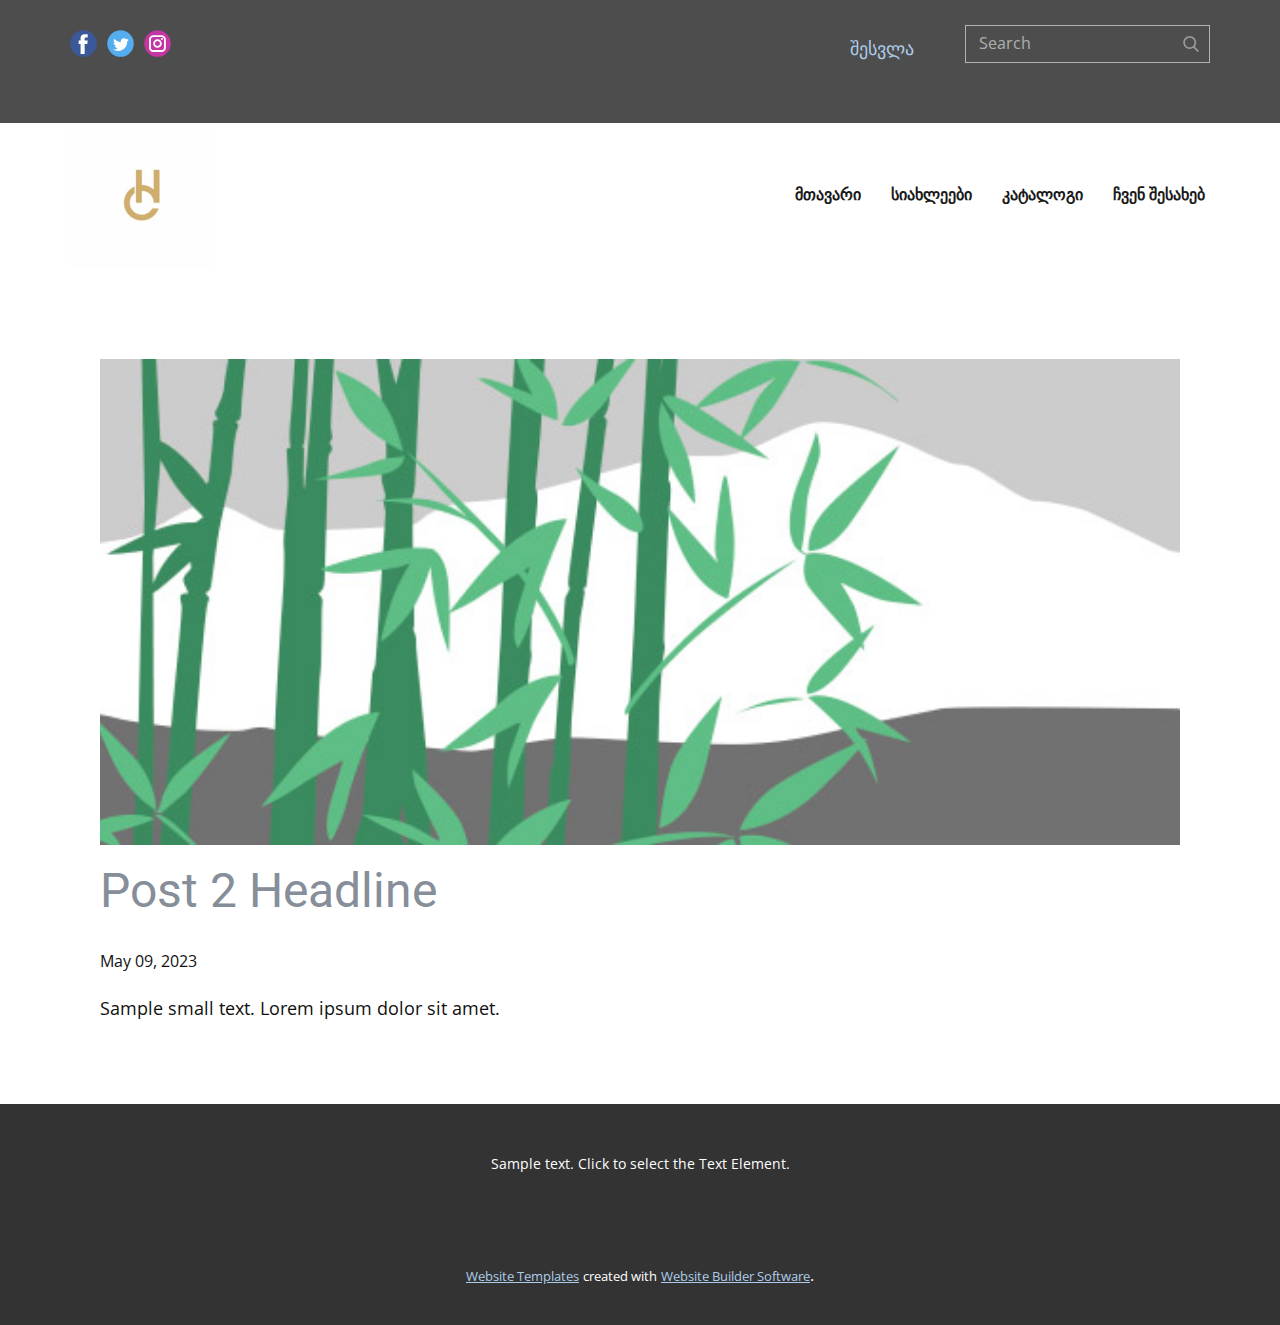
<file: blog/post-1.html>
<!DOCTYPE html>
<html style="font-size: 16px;" lang="en"><head>
    <meta name="viewport" content="width=device-width, initial-scale=1.0">
    <meta charset="utf-8">
    <meta name="keywords" content="Post 1 Headline">
    <meta name="description" content="">
    <title>Post 2 Headline</title>
    <link rel="stylesheet" href="../nicepage.css" media="screen">
<link rel="stylesheet" href="../Post-Template.css" media="screen">
    <script class="u-script" type="text/javascript" src="../jquery-1.9.1.min.js" defer=""></script>
    <script class="u-script" type="text/javascript" src="../nicepage.js" defer=""></script>
    <meta name="generator" content="Nicepage 5.9.14, nicepage.com">
    <link id="u-theme-google-font" rel="stylesheet" href="https://fonts.googleapis.com/css?family=Roboto:100,100i,300,300i,400,400i,500,500i,700,700i,900,900i|Open+Sans:300,300i,400,400i,500,500i,600,600i,700,700i,800,800i">
    
    
    <script type="application/ld+json">{
		"@context": "http://schema.org",
		"@type": "Organization",
		"name": "",
		"logo": "images/Screenshot2023-05-09at15-02-08ch-letter-initial-logo-260nw-738698731.jpgWEBPImage260280pixels.png",
		"sameAs": [
				"https://facebook.com/name",
				"https://twitter.com/name",
				"https://www.instagram.com/name"
		]
}</script>
    <meta name="theme-color" content="#478ac9">
    <meta name="twitter:site" content="@">
    <meta name="twitter:card" content="summary_large_image">
    <meta name="twitter:title" content="Post Template">
    <meta name="twitter:description" content="">
  <meta data-intl-tel-input-cdn-path="intlTelInput/"></head>
  <body class="u-body u-xl-mode" data-lang="en"><header class="u-align-left u-clearfix u-header u-section-row-container" id="sec-c8de"><div class="u-section-rows">
        <div class="u-grey-70 u-section-row u-section-row-1" id="sec-46aa">
          <div class="u-clearfix u-sheet u-sheet-1">
            <div class="u-social-icons u-spacing-10 u-social-icons-1">
              <a class="u-social-url" title="facebook" target="_blank" href="https://facebook.com/name"><span class="u-icon u-social-facebook u-social-icon u-icon-1"><svg class="u-svg-link" preserveAspectRatio="xMidYMin slice" viewBox="0 0 112 112" style=""><use xlink:href="#svg-faf2"></use></svg><svg class="u-svg-content" viewBox="0 0 112 112" x="0" y="0" id="svg-faf2"><circle fill="currentColor" cx="56.1" cy="56.1" r="55"></circle><path fill="#FFFFFF" d="M73.5,31.6h-9.1c-1.4,0-3.6,0.8-3.6,3.9v8.5h12.6L72,58.3H60.8v40.8H43.9V58.3h-8V43.9h8v-9.2
      c0-6.7,3.1-17,17-17h12.5v13.9H73.5z"></path></svg></span>
              </a>
              <a class="u-social-url" title="twitter" target="_blank" href="https://twitter.com/name"><span class="u-icon u-social-icon u-social-twitter u-icon-2"><svg class="u-svg-link" preserveAspectRatio="xMidYMin slice" viewBox="0 0 112 112" style=""><use xlink:href="#svg-9e23"></use></svg><svg class="u-svg-content" viewBox="0 0 112 112" x="0" y="0" id="svg-9e23"><circle fill="currentColor" class="st0" cx="56.1" cy="56.1" r="55"></circle><path fill="#FFFFFF" d="M83.8,47.3c0,0.6,0,1.2,0,1.7c0,17.7-13.5,38.2-38.2,38.2C38,87.2,31,85,25,81.2c1,0.1,2.1,0.2,3.2,0.2
      c6.3,0,12.1-2.1,16.7-5.7c-5.9-0.1-10.8-4-12.5-9.3c0.8,0.2,1.7,0.2,2.5,0.2c1.2,0,2.4-0.2,3.5-0.5c-6.1-1.2-10.8-6.7-10.8-13.1
      c0-0.1,0-0.1,0-0.2c1.8,1,3.9,1.6,6.1,1.7c-3.6-2.4-6-6.5-6-11.2c0-2.5,0.7-4.8,1.8-6.7c6.6,8.1,16.5,13.5,27.6,14
      c-0.2-1-0.3-2-0.3-3.1c0-7.4,6-13.4,13.4-13.4c3.9,0,7.3,1.6,9.8,4.2c3.1-0.6,5.9-1.7,8.5-3.3c-1,3.1-3.1,5.8-5.9,7.4
      c2.7-0.3,5.3-1,7.7-2.1C88.7,43,86.4,45.4,83.8,47.3z"></path></svg></span>
              </a>
              <a class="u-social-url" title="instagram" target="_blank" href="https://www.instagram.com/name"><span class="u-icon u-social-icon u-social-instagram u-icon-3"><svg class="u-svg-link" preserveAspectRatio="xMidYMin slice" viewBox="0 0 112 112" style=""><use xlink:href="#svg-d7c5"></use></svg><svg class="u-svg-content" viewBox="0 0 112 112" x="0" y="0" id="svg-d7c5"><circle fill="currentColor" cx="56.1" cy="56.1" r="55"></circle><path fill="#FFFFFF" d="M55.9,38.2c-9.9,0-17.9,8-17.9,17.9C38,66,46,74,55.9,74c9.9,0,17.9-8,17.9-17.9C73.8,46.2,65.8,38.2,55.9,38.2
      z M55.9,66.4c-5.7,0-10.3-4.6-10.3-10.3c-0.1-5.7,4.6-10.3,10.3-10.3c5.7,0,10.3,4.6,10.3,10.3C66.2,61.8,61.6,66.4,55.9,66.4z"></path><path fill="#FFFFFF" d="M74.3,33.5c-2.3,0-4.2,1.9-4.2,4.2s1.9,4.2,4.2,4.2s4.2-1.9,4.2-4.2S76.6,33.5,74.3,33.5z"></path><path fill="#FFFFFF" d="M73.1,21.3H38.6c-9.7,0-17.5,7.9-17.5,17.5v34.5c0,9.7,7.9,17.6,17.5,17.6h34.5c9.7,0,17.5-7.9,17.5-17.5V38.8
      C90.6,29.1,82.7,21.3,73.1,21.3z M83,73.3c0,5.5-4.5,9.9-9.9,9.9H38.6c-5.5,0-9.9-4.5-9.9-9.9V38.8c0-5.5,4.5-9.9,9.9-9.9h34.5
      c5.5,0,9.9,4.5,9.9,9.9V73.3z"></path></svg></span>
              </a>
            </div>
            <form action="#" method="get" class="u-border-1 u-border-grey-30 u-search u-search-right u-search-1">
              <button class="u-search-button" type="submit">
                <span class="u-search-icon u-spacing-10 u-text-grey-40">
                  <svg class="u-svg-link" preserveAspectRatio="xMidYMin slice" viewBox="0 0 56.966 56.966" style=""><use xmlns:xlink="http://www.w3.org/1999/xlink" xlink:href="#svg-9dab"></use></svg>
                  <svg xmlns="http://www.w3.org/2000/svg" xmlns:xlink="http://www.w3.org/1999/xlink" version="1.1" id="svg-9dab" x="0px" y="0px" viewBox="0 0 56.966 56.966" style="enable-background:new 0 0 56.966 56.966;" xml:space="preserve" class="u-svg-content"><path d="M55.146,51.887L41.588,37.786c3.486-4.144,5.396-9.358,5.396-14.786c0-12.682-10.318-23-23-23s-23,10.318-23,23  s10.318,23,23,23c4.761,0,9.298-1.436,13.177-4.162l13.661,14.208c0.571,0.593,1.339,0.92,2.162,0.92  c0.779,0,1.518-0.297,2.079-0.837C56.255,54.982,56.293,53.08,55.146,51.887z M23.984,6c9.374,0,17,7.626,17,17s-7.626,17-17,17  s-17-7.626-17-17S14.61,6,23.984,6z"></path><g></g><g></g><g></g><g></g><g></g><g></g><g></g><g></g><g></g><g></g><g></g><g></g><g></g><g></g><g></g></svg>
                </span>
              </button>
              <input class="u-search-input" type="search" name="search" value="" placeholder="Search">
            </form>
            <a class="u-login u-login-1" href="#">შესვლა</a>
          </div>
          
          
          
          
          
          
        </div>
        <div class="u-section-row" id="sec-37e8">
          <div class="u-clearfix u-sheet u-sheet-2">
            <nav data-position="" class="u-menu u-menu-mega u-offcanvas u-menu-1">
              <div class="menu-collapse" style="font-size: 1rem; letter-spacing: 0px; font-weight: 700;">
                <a class="u-button-style u-custom-active-border-color u-custom-border u-custom-border-color u-custom-borders u-custom-hover-border-color u-custom-left-right-menu-spacing u-custom-padding-bottom u-custom-text-active-color u-custom-text-color u-custom-text-hover-color u-custom-top-bottom-menu-spacing u-nav-link" href="#" style="padding: 2px 0px; font-size: calc(1em + 4px);">
                  <svg class="u-svg-link" viewBox="0 0 24 24"><use xlink:href="#menu-hamburger"></use></svg>
                  <svg class="u-svg-content" version="1.1" id="menu-hamburger" viewBox="0 0 16 16" x="0px" y="0px" xmlns:xlink="http://www.w3.org/1999/xlink" xmlns="http://www.w3.org/2000/svg"><g><rect y="1" width="16" height="2"></rect><rect y="7" width="16" height="2"></rect><rect y="13" width="16" height="2"></rect>
</g></svg>
                </a>
              </div>
              <div class="u-custom-menu u-nav-container">
                <ul class="u-nav u-spacing-20 u-unstyled u-nav-1"><li class="u-nav-item"><a class="u-border-4 u-border-active-palette-1-base u-border-hover-grey-30 u-border-no-left u-border-no-right u-border-no-top u-button-style u-nav-link u-text-active-palette-1-base u-text-grey-90 u-text-hover-palette-1-base" href="#" target="_blank" style="padding: 15px 5px;">მთავარი</a>
</li><li class="u-nav-item"><a class="u-border-4 u-border-active-palette-1-base u-border-hover-grey-30 u-border-no-left u-border-no-right u-border-no-top u-button-style u-nav-link u-text-active-palette-1-base u-text-grey-90 u-text-hover-palette-1-base" href="#" style="padding: 15px 5px;">სიახლეები</a>
</li><li class="u-nav-item"><a class="u-border-4 u-border-active-palette-1-base u-border-hover-grey-30 u-border-no-left u-border-no-right u-border-no-top u-button-style u-nav-link u-text-active-palette-1-base u-text-grey-90 u-text-hover-palette-1-base" href="../გვერდი-1.html" style="padding: 15px 5px;">კატალოგი</a>
</li><li class="u-nav-item"><a class="u-border-4 u-border-active-palette-1-base u-border-hover-grey-30 u-border-no-left u-border-no-right u-border-no-top u-button-style u-nav-link u-text-active-palette-1-base u-text-grey-90 u-text-hover-palette-1-base" href="../გვერდი-2.html" style="padding: 15px 5px;">ჩვენ შესახებ</a>
</li></ul>
              </div>
              <div class="u-custom-menu u-nav-container-collapse">
                <div class="u-black u-container-style u-inner-container-layout u-opacity u-opacity-95 u-sidenav">
                  <div class="u-inner-container-layout u-sidenav-overflow">
                    <div class="u-menu-close"></div>
                    <ul class="u-align-center u-nav u-popupmenu-items u-unstyled u-nav-2"><li class="u-nav-item"><a class="u-button-style u-nav-link" href="#" target="_blank">მთავარი</a>
</li><li class="u-nav-item"><a class="u-button-style u-nav-link" href="#">სიახლეები</a>
</li><li class="u-nav-item"><a class="u-button-style u-nav-link" href="../გვერდი-1.html">კატალოგი</a>
</li><li class="u-nav-item"><a class="u-button-style u-nav-link" href="../გვერდი-2.html">ჩვენ შესახებ</a>
</li></ul>
                  </div>
                </div>
                <div class="u-black u-menu-overlay u-opacity u-opacity-70"></div>
              </div>
            </nav>
            <a href="https://nicepage.com" class="u-image u-logo u-image-1" data-image-width="518" data-image-height="526">
              <img src="../images/Screenshot2023-05-09at15-02-08ch-letter-initial-logo-260nw-738698731.jpgWEBPImage260280pixels.png" class="u-logo-image u-logo-image-1" data-image-width="80">
            </a>
          </div>
          
          
          
          
          
          
        </div>
      </div></header>
    <section class="u-align-center u-clearfix u-section-1" id="sec-b9ad">
      <div class="u-clearfix u-sheet u-valign-middle-md u-valign-middle-sm u-valign-middle-xs u-sheet-1"><!--post_details--><!--post_details_options_json--><!--{"source":""}--><!--/post_details_options_json--><!--blog_post-->
        <div class="u-container-style u-expanded-width u-post-details u-post-details-1">
          <div class="u-container-layout u-valign-middle u-container-layout-1"><!--blog_post_image-->
            <img alt="" class="u-blog-control u-expanded-width u-image u-image-default u-image-1" src="../images/68f64b9d.jpeg"><!--/blog_post_image--><!--blog_post_header-->
            <h2 class="u-blog-control u-text u-text-1">Post 2 Headline</h2><!--/blog_post_header--><!--blog_post_metadata-->
            <div class="u-blog-control u-metadata u-metadata-1"><!--blog_post_metadata_date-->
              <span class="u-meta-date u-meta-icon">May 09, 2023</span><!--/blog_post_metadata_date--><!--blog_post_metadata_category-->
              <!--/blog_post_metadata_category--><!--blog_post_metadata_comments-->
              <!--/blog_post_metadata_comments-->
            </div><!--/blog_post_metadata--><!--blog_post_content-->
            <div class="u-align-justify u-blog-control u-post-content u-text u-text-2 fr-view">
  Sample small text. Lorem ipsum dolor sit amet.
  </div><!--/blog_post_content-->
          </div>
        </div><!--/blog_post--><!--/post_details-->
      </div>
    </section>
    
    
    <footer class="u-align-center u-clearfix u-footer u-grey-80 u-footer" id="sec-7498"><div class="u-clearfix u-sheet u-sheet-1">
        <p class="u-small-text u-text u-text-variant u-text-1">Sample text. Click to select the Text Element.</p>
      </div></footer>
    <section class="u-backlink u-clearfix u-grey-80">
      <a class="u-link" href="https://nicepage.com/website-templates" target="_blank">
        <span>Website Templates</span>
      </a>
      <p class="u-text">
        <span>created with</span>
      </p>
      <a class="u-link" href="" target="_blank">
        <span>Website Builder Software</span>
      </a>. 
    </section>
  
</body></html>
</file>
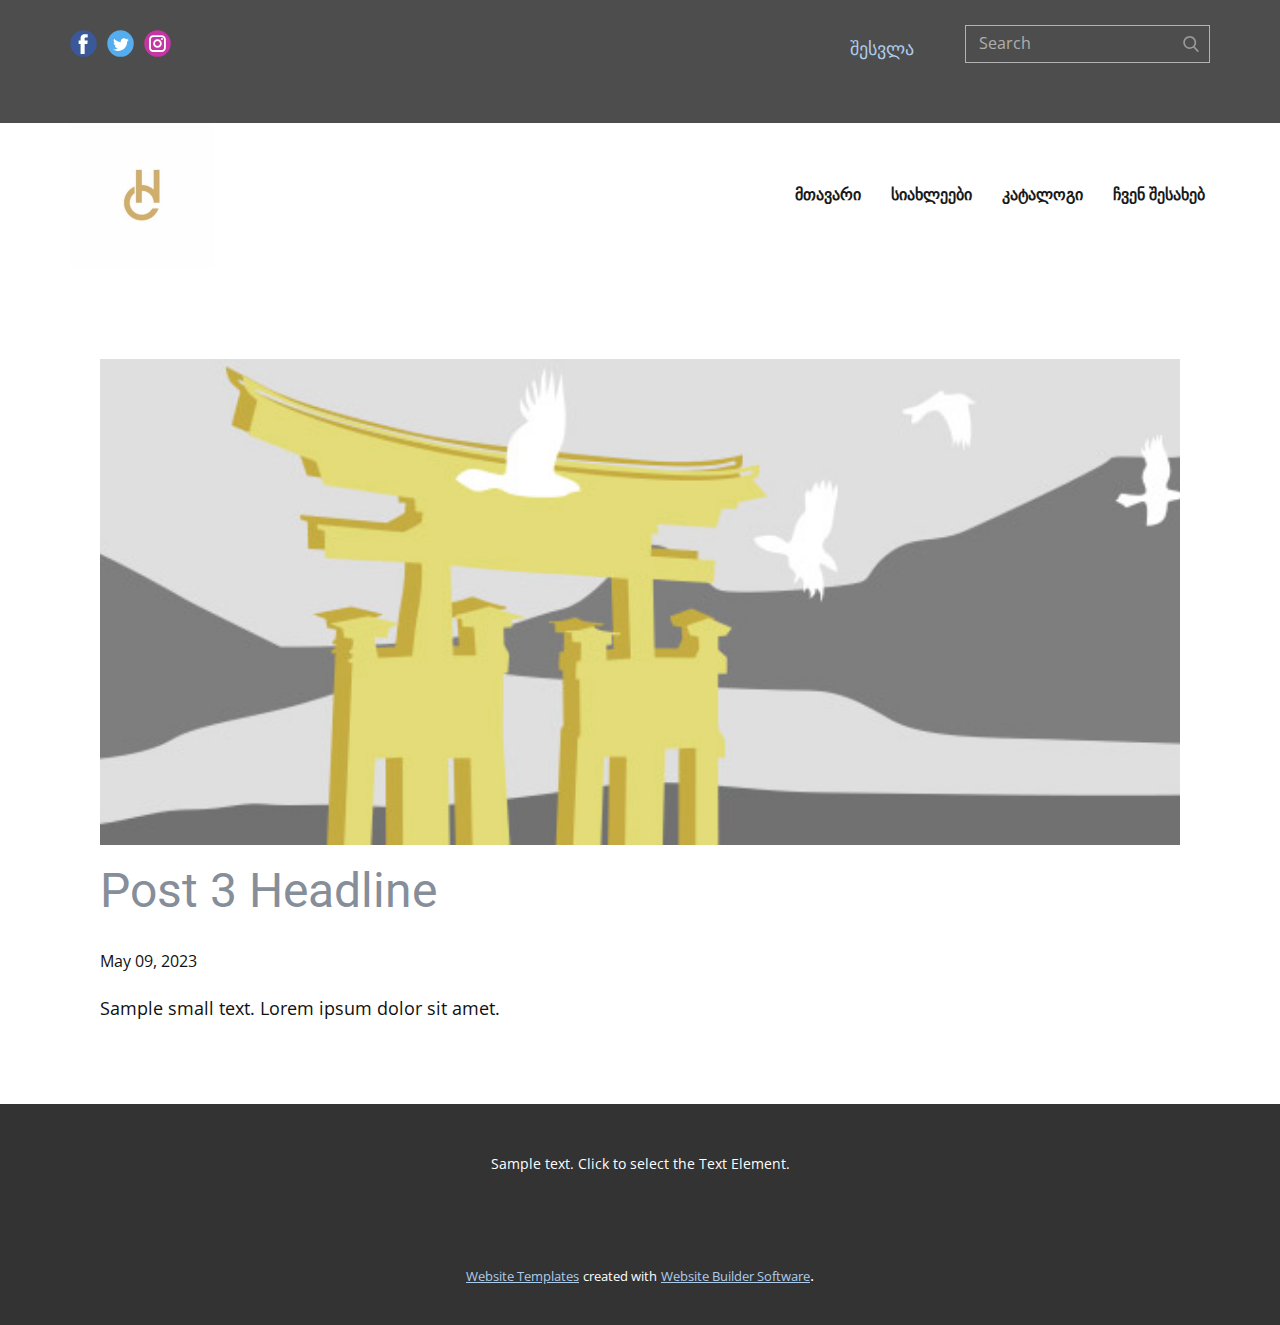
<file: blog/post-2.html>
<!DOCTYPE html>
<html style="font-size: 16px;" lang="en"><head>
    <meta name="viewport" content="width=device-width, initial-scale=1.0">
    <meta charset="utf-8">
    <meta name="keywords" content="Post 1 Headline">
    <meta name="description" content="">
    <title>Post 3 Headline</title>
    <link rel="stylesheet" href="../nicepage.css" media="screen">
<link rel="stylesheet" href="../Post-Template.css" media="screen">
    <script class="u-script" type="text/javascript" src="../jquery-1.9.1.min.js" defer=""></script>
    <script class="u-script" type="text/javascript" src="../nicepage.js" defer=""></script>
    <meta name="generator" content="Nicepage 5.9.14, nicepage.com">
    <link id="u-theme-google-font" rel="stylesheet" href="https://fonts.googleapis.com/css?family=Roboto:100,100i,300,300i,400,400i,500,500i,700,700i,900,900i|Open+Sans:300,300i,400,400i,500,500i,600,600i,700,700i,800,800i">
    
    
    <script type="application/ld+json">{
		"@context": "http://schema.org",
		"@type": "Organization",
		"name": "",
		"logo": "images/Screenshot2023-05-09at15-02-08ch-letter-initial-logo-260nw-738698731.jpgWEBPImage260280pixels.png",
		"sameAs": [
				"https://facebook.com/name",
				"https://twitter.com/name",
				"https://www.instagram.com/name"
		]
}</script>
    <meta name="theme-color" content="#478ac9">
    <meta name="twitter:site" content="@">
    <meta name="twitter:card" content="summary_large_image">
    <meta name="twitter:title" content="Post Template">
    <meta name="twitter:description" content="">
  <meta data-intl-tel-input-cdn-path="intlTelInput/"></head>
  <body class="u-body u-xl-mode" data-lang="en"><header class="u-align-left u-clearfix u-header u-section-row-container" id="sec-c8de"><div class="u-section-rows">
        <div class="u-grey-70 u-section-row u-section-row-1" id="sec-46aa">
          <div class="u-clearfix u-sheet u-sheet-1">
            <div class="u-social-icons u-spacing-10 u-social-icons-1">
              <a class="u-social-url" title="facebook" target="_blank" href="https://facebook.com/name"><span class="u-icon u-social-facebook u-social-icon u-icon-1"><svg class="u-svg-link" preserveAspectRatio="xMidYMin slice" viewBox="0 0 112 112" style=""><use xlink:href="#svg-faf2"></use></svg><svg class="u-svg-content" viewBox="0 0 112 112" x="0" y="0" id="svg-faf2"><circle fill="currentColor" cx="56.1" cy="56.1" r="55"></circle><path fill="#FFFFFF" d="M73.5,31.6h-9.1c-1.4,0-3.6,0.8-3.6,3.9v8.5h12.6L72,58.3H60.8v40.8H43.9V58.3h-8V43.9h8v-9.2
      c0-6.7,3.1-17,17-17h12.5v13.9H73.5z"></path></svg></span>
              </a>
              <a class="u-social-url" title="twitter" target="_blank" href="https://twitter.com/name"><span class="u-icon u-social-icon u-social-twitter u-icon-2"><svg class="u-svg-link" preserveAspectRatio="xMidYMin slice" viewBox="0 0 112 112" style=""><use xlink:href="#svg-9e23"></use></svg><svg class="u-svg-content" viewBox="0 0 112 112" x="0" y="0" id="svg-9e23"><circle fill="currentColor" class="st0" cx="56.1" cy="56.1" r="55"></circle><path fill="#FFFFFF" d="M83.8,47.3c0,0.6,0,1.2,0,1.7c0,17.7-13.5,38.2-38.2,38.2C38,87.2,31,85,25,81.2c1,0.1,2.1,0.2,3.2,0.2
      c6.3,0,12.1-2.1,16.7-5.7c-5.9-0.1-10.8-4-12.5-9.3c0.8,0.2,1.7,0.2,2.5,0.2c1.2,0,2.4-0.2,3.5-0.5c-6.1-1.2-10.8-6.7-10.8-13.1
      c0-0.1,0-0.1,0-0.2c1.8,1,3.9,1.6,6.1,1.7c-3.6-2.4-6-6.5-6-11.2c0-2.5,0.7-4.8,1.8-6.7c6.6,8.1,16.5,13.5,27.6,14
      c-0.2-1-0.3-2-0.3-3.1c0-7.4,6-13.4,13.4-13.4c3.9,0,7.3,1.6,9.8,4.2c3.1-0.6,5.9-1.7,8.5-3.3c-1,3.1-3.1,5.8-5.9,7.4
      c2.7-0.3,5.3-1,7.7-2.1C88.7,43,86.4,45.4,83.8,47.3z"></path></svg></span>
              </a>
              <a class="u-social-url" title="instagram" target="_blank" href="https://www.instagram.com/name"><span class="u-icon u-social-icon u-social-instagram u-icon-3"><svg class="u-svg-link" preserveAspectRatio="xMidYMin slice" viewBox="0 0 112 112" style=""><use xlink:href="#svg-d7c5"></use></svg><svg class="u-svg-content" viewBox="0 0 112 112" x="0" y="0" id="svg-d7c5"><circle fill="currentColor" cx="56.1" cy="56.1" r="55"></circle><path fill="#FFFFFF" d="M55.9,38.2c-9.9,0-17.9,8-17.9,17.9C38,66,46,74,55.9,74c9.9,0,17.9-8,17.9-17.9C73.8,46.2,65.8,38.2,55.9,38.2
      z M55.9,66.4c-5.7,0-10.3-4.6-10.3-10.3c-0.1-5.7,4.6-10.3,10.3-10.3c5.7,0,10.3,4.6,10.3,10.3C66.2,61.8,61.6,66.4,55.9,66.4z"></path><path fill="#FFFFFF" d="M74.3,33.5c-2.3,0-4.2,1.9-4.2,4.2s1.9,4.2,4.2,4.2s4.2-1.9,4.2-4.2S76.6,33.5,74.3,33.5z"></path><path fill="#FFFFFF" d="M73.1,21.3H38.6c-9.7,0-17.5,7.9-17.5,17.5v34.5c0,9.7,7.9,17.6,17.5,17.6h34.5c9.7,0,17.5-7.9,17.5-17.5V38.8
      C90.6,29.1,82.7,21.3,73.1,21.3z M83,73.3c0,5.5-4.5,9.9-9.9,9.9H38.6c-5.5,0-9.9-4.5-9.9-9.9V38.8c0-5.5,4.5-9.9,9.9-9.9h34.5
      c5.5,0,9.9,4.5,9.9,9.9V73.3z"></path></svg></span>
              </a>
            </div>
            <form action="#" method="get" class="u-border-1 u-border-grey-30 u-search u-search-right u-search-1">
              <button class="u-search-button" type="submit">
                <span class="u-search-icon u-spacing-10 u-text-grey-40">
                  <svg class="u-svg-link" preserveAspectRatio="xMidYMin slice" viewBox="0 0 56.966 56.966" style=""><use xmlns:xlink="http://www.w3.org/1999/xlink" xlink:href="#svg-9dab"></use></svg>
                  <svg xmlns="http://www.w3.org/2000/svg" xmlns:xlink="http://www.w3.org/1999/xlink" version="1.1" id="svg-9dab" x="0px" y="0px" viewBox="0 0 56.966 56.966" style="enable-background:new 0 0 56.966 56.966;" xml:space="preserve" class="u-svg-content"><path d="M55.146,51.887L41.588,37.786c3.486-4.144,5.396-9.358,5.396-14.786c0-12.682-10.318-23-23-23s-23,10.318-23,23  s10.318,23,23,23c4.761,0,9.298-1.436,13.177-4.162l13.661,14.208c0.571,0.593,1.339,0.92,2.162,0.92  c0.779,0,1.518-0.297,2.079-0.837C56.255,54.982,56.293,53.08,55.146,51.887z M23.984,6c9.374,0,17,7.626,17,17s-7.626,17-17,17  s-17-7.626-17-17S14.61,6,23.984,6z"></path><g></g><g></g><g></g><g></g><g></g><g></g><g></g><g></g><g></g><g></g><g></g><g></g><g></g><g></g><g></g></svg>
                </span>
              </button>
              <input class="u-search-input" type="search" name="search" value="" placeholder="Search">
            </form>
            <a class="u-login u-login-1" href="#">შესვლა</a>
          </div>
          
          
          
          
          
          
        </div>
        <div class="u-section-row" id="sec-37e8">
          <div class="u-clearfix u-sheet u-sheet-2">
            <nav data-position="" class="u-menu u-menu-mega u-offcanvas u-menu-1">
              <div class="menu-collapse" style="font-size: 1rem; letter-spacing: 0px; font-weight: 700;">
                <a class="u-button-style u-custom-active-border-color u-custom-border u-custom-border-color u-custom-borders u-custom-hover-border-color u-custom-left-right-menu-spacing u-custom-padding-bottom u-custom-text-active-color u-custom-text-color u-custom-text-hover-color u-custom-top-bottom-menu-spacing u-nav-link" href="#" style="padding: 2px 0px; font-size: calc(1em + 4px);">
                  <svg class="u-svg-link" viewBox="0 0 24 24"><use xlink:href="#menu-hamburger"></use></svg>
                  <svg class="u-svg-content" version="1.1" id="menu-hamburger" viewBox="0 0 16 16" x="0px" y="0px" xmlns:xlink="http://www.w3.org/1999/xlink" xmlns="http://www.w3.org/2000/svg"><g><rect y="1" width="16" height="2"></rect><rect y="7" width="16" height="2"></rect><rect y="13" width="16" height="2"></rect>
</g></svg>
                </a>
              </div>
              <div class="u-custom-menu u-nav-container">
                <ul class="u-nav u-spacing-20 u-unstyled u-nav-1"><li class="u-nav-item"><a class="u-border-4 u-border-active-palette-1-base u-border-hover-grey-30 u-border-no-left u-border-no-right u-border-no-top u-button-style u-nav-link u-text-active-palette-1-base u-text-grey-90 u-text-hover-palette-1-base" href="#" target="_blank" style="padding: 15px 5px;">მთავარი</a>
</li><li class="u-nav-item"><a class="u-border-4 u-border-active-palette-1-base u-border-hover-grey-30 u-border-no-left u-border-no-right u-border-no-top u-button-style u-nav-link u-text-active-palette-1-base u-text-grey-90 u-text-hover-palette-1-base" href="#" style="padding: 15px 5px;">სიახლეები</a>
</li><li class="u-nav-item"><a class="u-border-4 u-border-active-palette-1-base u-border-hover-grey-30 u-border-no-left u-border-no-right u-border-no-top u-button-style u-nav-link u-text-active-palette-1-base u-text-grey-90 u-text-hover-palette-1-base" href="../გვერდი-1.html" style="padding: 15px 5px;">კატალოგი</a>
</li><li class="u-nav-item"><a class="u-border-4 u-border-active-palette-1-base u-border-hover-grey-30 u-border-no-left u-border-no-right u-border-no-top u-button-style u-nav-link u-text-active-palette-1-base u-text-grey-90 u-text-hover-palette-1-base" href="../გვერდი-2.html" style="padding: 15px 5px;">ჩვენ შესახებ</a>
</li></ul>
              </div>
              <div class="u-custom-menu u-nav-container-collapse">
                <div class="u-black u-container-style u-inner-container-layout u-opacity u-opacity-95 u-sidenav">
                  <div class="u-inner-container-layout u-sidenav-overflow">
                    <div class="u-menu-close"></div>
                    <ul class="u-align-center u-nav u-popupmenu-items u-unstyled u-nav-2"><li class="u-nav-item"><a class="u-button-style u-nav-link" href="#" target="_blank">მთავარი</a>
</li><li class="u-nav-item"><a class="u-button-style u-nav-link" href="#">სიახლეები</a>
</li><li class="u-nav-item"><a class="u-button-style u-nav-link" href="../გვერდი-1.html">კატალოგი</a>
</li><li class="u-nav-item"><a class="u-button-style u-nav-link" href="../გვერდი-2.html">ჩვენ შესახებ</a>
</li></ul>
                  </div>
                </div>
                <div class="u-black u-menu-overlay u-opacity u-opacity-70"></div>
              </div>
            </nav>
            <a href="https://nicepage.com" class="u-image u-logo u-image-1" data-image-width="518" data-image-height="526">
              <img src="../images/Screenshot2023-05-09at15-02-08ch-letter-initial-logo-260nw-738698731.jpgWEBPImage260280pixels.png" class="u-logo-image u-logo-image-1" data-image-width="80">
            </a>
          </div>
          
          
          
          
          
          
        </div>
      </div></header>
    <section class="u-align-center u-clearfix u-section-1" id="sec-b9ad">
      <div class="u-clearfix u-sheet u-valign-middle-md u-valign-middle-sm u-valign-middle-xs u-sheet-1"><!--post_details--><!--post_details_options_json--><!--{"source":""}--><!--/post_details_options_json--><!--blog_post-->
        <div class="u-container-style u-expanded-width u-post-details u-post-details-1">
          <div class="u-container-layout u-valign-middle u-container-layout-1"><!--blog_post_image-->
            <img alt="" class="u-blog-control u-expanded-width u-image u-image-default u-image-1" src="../images/8ad73f3c.jpeg"><!--/blog_post_image--><!--blog_post_header-->
            <h2 class="u-blog-control u-text u-text-1">Post 3 Headline</h2><!--/blog_post_header--><!--blog_post_metadata-->
            <div class="u-blog-control u-metadata u-metadata-1"><!--blog_post_metadata_date-->
              <span class="u-meta-date u-meta-icon">May 09, 2023</span><!--/blog_post_metadata_date--><!--blog_post_metadata_category-->
              <!--/blog_post_metadata_category--><!--blog_post_metadata_comments-->
              <!--/blog_post_metadata_comments-->
            </div><!--/blog_post_metadata--><!--blog_post_content-->
            <div class="u-align-justify u-blog-control u-post-content u-text u-text-2 fr-view">
  Sample small text. Lorem ipsum dolor sit amet.
  </div><!--/blog_post_content-->
          </div>
        </div><!--/blog_post--><!--/post_details-->
      </div>
    </section>
    
    
    <footer class="u-align-center u-clearfix u-footer u-grey-80 u-footer" id="sec-7498"><div class="u-clearfix u-sheet u-sheet-1">
        <p class="u-small-text u-text u-text-variant u-text-1">Sample text. Click to select the Text Element.</p>
      </div></footer>
    <section class="u-backlink u-clearfix u-grey-80">
      <a class="u-link" href="https://nicepage.com/website-templates" target="_blank">
        <span>Website Templates</span>
      </a>
      <p class="u-text">
        <span>created with</span>
      </p>
      <a class="u-link" href="" target="_blank">
        <span>Website Builder Software</span>
      </a>. 
    </section>
  
</body></html>
</file>
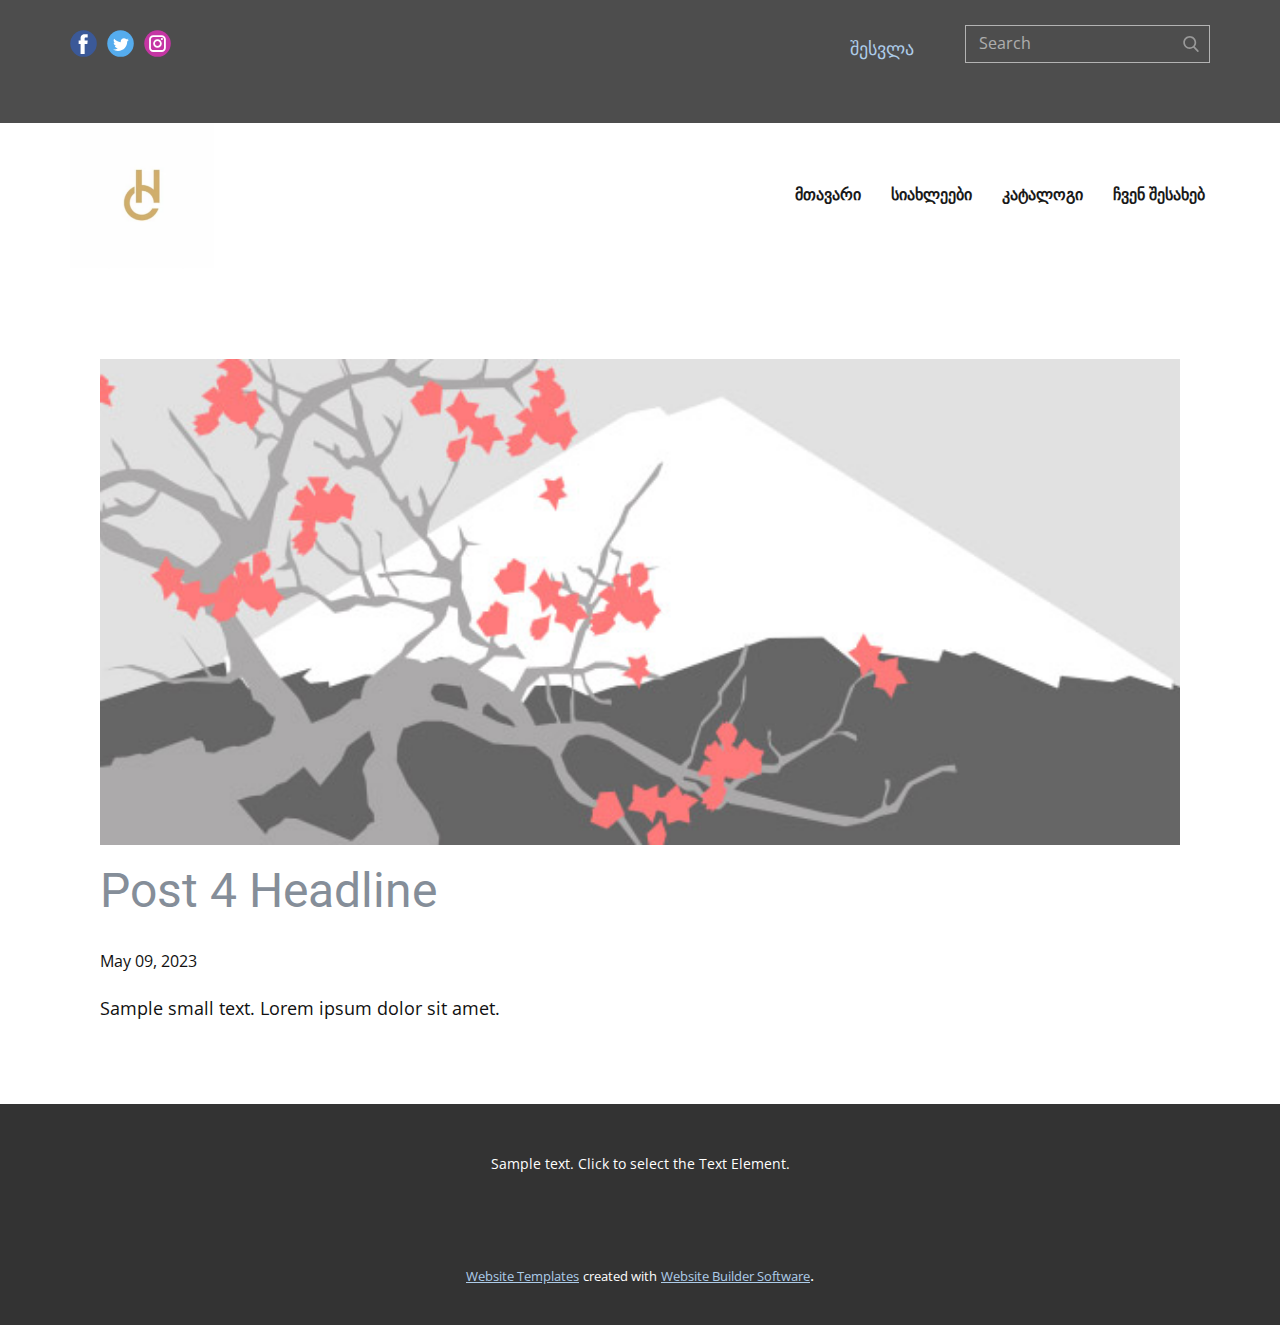
<file: blog/post-3.html>
<!DOCTYPE html>
<html style="font-size: 16px;" lang="en"><head>
    <meta name="viewport" content="width=device-width, initial-scale=1.0">
    <meta charset="utf-8">
    <meta name="keywords" content="Post 1 Headline">
    <meta name="description" content="">
    <title>Post 4 Headline</title>
    <link rel="stylesheet" href="../nicepage.css" media="screen">
<link rel="stylesheet" href="../Post-Template.css" media="screen">
    <script class="u-script" type="text/javascript" src="../jquery-1.9.1.min.js" defer=""></script>
    <script class="u-script" type="text/javascript" src="../nicepage.js" defer=""></script>
    <meta name="generator" content="Nicepage 5.9.14, nicepage.com">
    <link id="u-theme-google-font" rel="stylesheet" href="https://fonts.googleapis.com/css?family=Roboto:100,100i,300,300i,400,400i,500,500i,700,700i,900,900i|Open+Sans:300,300i,400,400i,500,500i,600,600i,700,700i,800,800i">
    
    
    <script type="application/ld+json">{
		"@context": "http://schema.org",
		"@type": "Organization",
		"name": "",
		"logo": "images/Screenshot2023-05-09at15-02-08ch-letter-initial-logo-260nw-738698731.jpgWEBPImage260280pixels.png",
		"sameAs": [
				"https://facebook.com/name",
				"https://twitter.com/name",
				"https://www.instagram.com/name"
		]
}</script>
    <meta name="theme-color" content="#478ac9">
    <meta name="twitter:site" content="@">
    <meta name="twitter:card" content="summary_large_image">
    <meta name="twitter:title" content="Post Template">
    <meta name="twitter:description" content="">
  <meta data-intl-tel-input-cdn-path="intlTelInput/"></head>
  <body class="u-body u-xl-mode" data-lang="en"><header class="u-align-left u-clearfix u-header u-section-row-container" id="sec-c8de"><div class="u-section-rows">
        <div class="u-grey-70 u-section-row u-section-row-1" id="sec-46aa">
          <div class="u-clearfix u-sheet u-sheet-1">
            <div class="u-social-icons u-spacing-10 u-social-icons-1">
              <a class="u-social-url" title="facebook" target="_blank" href="https://facebook.com/name"><span class="u-icon u-social-facebook u-social-icon u-icon-1"><svg class="u-svg-link" preserveAspectRatio="xMidYMin slice" viewBox="0 0 112 112" style=""><use xlink:href="#svg-faf2"></use></svg><svg class="u-svg-content" viewBox="0 0 112 112" x="0" y="0" id="svg-faf2"><circle fill="currentColor" cx="56.1" cy="56.1" r="55"></circle><path fill="#FFFFFF" d="M73.5,31.6h-9.1c-1.4,0-3.6,0.8-3.6,3.9v8.5h12.6L72,58.3H60.8v40.8H43.9V58.3h-8V43.9h8v-9.2
      c0-6.7,3.1-17,17-17h12.5v13.9H73.5z"></path></svg></span>
              </a>
              <a class="u-social-url" title="twitter" target="_blank" href="https://twitter.com/name"><span class="u-icon u-social-icon u-social-twitter u-icon-2"><svg class="u-svg-link" preserveAspectRatio="xMidYMin slice" viewBox="0 0 112 112" style=""><use xlink:href="#svg-9e23"></use></svg><svg class="u-svg-content" viewBox="0 0 112 112" x="0" y="0" id="svg-9e23"><circle fill="currentColor" class="st0" cx="56.1" cy="56.1" r="55"></circle><path fill="#FFFFFF" d="M83.8,47.3c0,0.6,0,1.2,0,1.7c0,17.7-13.5,38.2-38.2,38.2C38,87.2,31,85,25,81.2c1,0.1,2.1,0.2,3.2,0.2
      c6.3,0,12.1-2.1,16.7-5.7c-5.9-0.1-10.8-4-12.5-9.3c0.8,0.2,1.7,0.2,2.5,0.2c1.2,0,2.4-0.2,3.5-0.5c-6.1-1.2-10.8-6.7-10.8-13.1
      c0-0.1,0-0.1,0-0.2c1.8,1,3.9,1.6,6.1,1.7c-3.6-2.4-6-6.5-6-11.2c0-2.5,0.7-4.8,1.8-6.7c6.6,8.1,16.5,13.5,27.6,14
      c-0.2-1-0.3-2-0.3-3.1c0-7.4,6-13.4,13.4-13.4c3.9,0,7.3,1.6,9.8,4.2c3.1-0.6,5.9-1.7,8.5-3.3c-1,3.1-3.1,5.8-5.9,7.4
      c2.7-0.3,5.3-1,7.7-2.1C88.7,43,86.4,45.4,83.8,47.3z"></path></svg></span>
              </a>
              <a class="u-social-url" title="instagram" target="_blank" href="https://www.instagram.com/name"><span class="u-icon u-social-icon u-social-instagram u-icon-3"><svg class="u-svg-link" preserveAspectRatio="xMidYMin slice" viewBox="0 0 112 112" style=""><use xlink:href="#svg-d7c5"></use></svg><svg class="u-svg-content" viewBox="0 0 112 112" x="0" y="0" id="svg-d7c5"><circle fill="currentColor" cx="56.1" cy="56.1" r="55"></circle><path fill="#FFFFFF" d="M55.9,38.2c-9.9,0-17.9,8-17.9,17.9C38,66,46,74,55.9,74c9.9,0,17.9-8,17.9-17.9C73.8,46.2,65.8,38.2,55.9,38.2
      z M55.9,66.4c-5.7,0-10.3-4.6-10.3-10.3c-0.1-5.7,4.6-10.3,10.3-10.3c5.7,0,10.3,4.6,10.3,10.3C66.2,61.8,61.6,66.4,55.9,66.4z"></path><path fill="#FFFFFF" d="M74.3,33.5c-2.3,0-4.2,1.9-4.2,4.2s1.9,4.2,4.2,4.2s4.2-1.9,4.2-4.2S76.6,33.5,74.3,33.5z"></path><path fill="#FFFFFF" d="M73.1,21.3H38.6c-9.7,0-17.5,7.9-17.5,17.5v34.5c0,9.7,7.9,17.6,17.5,17.6h34.5c9.7,0,17.5-7.9,17.5-17.5V38.8
      C90.6,29.1,82.7,21.3,73.1,21.3z M83,73.3c0,5.5-4.5,9.9-9.9,9.9H38.6c-5.5,0-9.9-4.5-9.9-9.9V38.8c0-5.5,4.5-9.9,9.9-9.9h34.5
      c5.5,0,9.9,4.5,9.9,9.9V73.3z"></path></svg></span>
              </a>
            </div>
            <form action="#" method="get" class="u-border-1 u-border-grey-30 u-search u-search-right u-search-1">
              <button class="u-search-button" type="submit">
                <span class="u-search-icon u-spacing-10 u-text-grey-40">
                  <svg class="u-svg-link" preserveAspectRatio="xMidYMin slice" viewBox="0 0 56.966 56.966" style=""><use xmlns:xlink="http://www.w3.org/1999/xlink" xlink:href="#svg-9dab"></use></svg>
                  <svg xmlns="http://www.w3.org/2000/svg" xmlns:xlink="http://www.w3.org/1999/xlink" version="1.1" id="svg-9dab" x="0px" y="0px" viewBox="0 0 56.966 56.966" style="enable-background:new 0 0 56.966 56.966;" xml:space="preserve" class="u-svg-content"><path d="M55.146,51.887L41.588,37.786c3.486-4.144,5.396-9.358,5.396-14.786c0-12.682-10.318-23-23-23s-23,10.318-23,23  s10.318,23,23,23c4.761,0,9.298-1.436,13.177-4.162l13.661,14.208c0.571,0.593,1.339,0.92,2.162,0.92  c0.779,0,1.518-0.297,2.079-0.837C56.255,54.982,56.293,53.08,55.146,51.887z M23.984,6c9.374,0,17,7.626,17,17s-7.626,17-17,17  s-17-7.626-17-17S14.61,6,23.984,6z"></path><g></g><g></g><g></g><g></g><g></g><g></g><g></g><g></g><g></g><g></g><g></g><g></g><g></g><g></g><g></g></svg>
                </span>
              </button>
              <input class="u-search-input" type="search" name="search" value="" placeholder="Search">
            </form>
            <a class="u-login u-login-1" href="#">შესვლა</a>
          </div>
          
          
          
          
          
          
        </div>
        <div class="u-section-row" id="sec-37e8">
          <div class="u-clearfix u-sheet u-sheet-2">
            <nav data-position="" class="u-menu u-menu-mega u-offcanvas u-menu-1">
              <div class="menu-collapse" style="font-size: 1rem; letter-spacing: 0px; font-weight: 700;">
                <a class="u-button-style u-custom-active-border-color u-custom-border u-custom-border-color u-custom-borders u-custom-hover-border-color u-custom-left-right-menu-spacing u-custom-padding-bottom u-custom-text-active-color u-custom-text-color u-custom-text-hover-color u-custom-top-bottom-menu-spacing u-nav-link" href="#" style="padding: 2px 0px; font-size: calc(1em + 4px);">
                  <svg class="u-svg-link" viewBox="0 0 24 24"><use xlink:href="#menu-hamburger"></use></svg>
                  <svg class="u-svg-content" version="1.1" id="menu-hamburger" viewBox="0 0 16 16" x="0px" y="0px" xmlns:xlink="http://www.w3.org/1999/xlink" xmlns="http://www.w3.org/2000/svg"><g><rect y="1" width="16" height="2"></rect><rect y="7" width="16" height="2"></rect><rect y="13" width="16" height="2"></rect>
</g></svg>
                </a>
              </div>
              <div class="u-custom-menu u-nav-container">
                <ul class="u-nav u-spacing-20 u-unstyled u-nav-1"><li class="u-nav-item"><a class="u-border-4 u-border-active-palette-1-base u-border-hover-grey-30 u-border-no-left u-border-no-right u-border-no-top u-button-style u-nav-link u-text-active-palette-1-base u-text-grey-90 u-text-hover-palette-1-base" href="#" target="_blank" style="padding: 15px 5px;">მთავარი</a>
</li><li class="u-nav-item"><a class="u-border-4 u-border-active-palette-1-base u-border-hover-grey-30 u-border-no-left u-border-no-right u-border-no-top u-button-style u-nav-link u-text-active-palette-1-base u-text-grey-90 u-text-hover-palette-1-base" href="#" style="padding: 15px 5px;">სიახლეები</a>
</li><li class="u-nav-item"><a class="u-border-4 u-border-active-palette-1-base u-border-hover-grey-30 u-border-no-left u-border-no-right u-border-no-top u-button-style u-nav-link u-text-active-palette-1-base u-text-grey-90 u-text-hover-palette-1-base" href="../გვერდი-1.html" style="padding: 15px 5px;">კატალოგი</a>
</li><li class="u-nav-item"><a class="u-border-4 u-border-active-palette-1-base u-border-hover-grey-30 u-border-no-left u-border-no-right u-border-no-top u-button-style u-nav-link u-text-active-palette-1-base u-text-grey-90 u-text-hover-palette-1-base" href="../გვერდი-2.html" style="padding: 15px 5px;">ჩვენ შესახებ</a>
</li></ul>
              </div>
              <div class="u-custom-menu u-nav-container-collapse">
                <div class="u-black u-container-style u-inner-container-layout u-opacity u-opacity-95 u-sidenav">
                  <div class="u-inner-container-layout u-sidenav-overflow">
                    <div class="u-menu-close"></div>
                    <ul class="u-align-center u-nav u-popupmenu-items u-unstyled u-nav-2"><li class="u-nav-item"><a class="u-button-style u-nav-link" href="#" target="_blank">მთავარი</a>
</li><li class="u-nav-item"><a class="u-button-style u-nav-link" href="#">სიახლეები</a>
</li><li class="u-nav-item"><a class="u-button-style u-nav-link" href="../გვერდი-1.html">კატალოგი</a>
</li><li class="u-nav-item"><a class="u-button-style u-nav-link" href="../გვერდი-2.html">ჩვენ შესახებ</a>
</li></ul>
                  </div>
                </div>
                <div class="u-black u-menu-overlay u-opacity u-opacity-70"></div>
              </div>
            </nav>
            <a href="https://nicepage.com" class="u-image u-logo u-image-1" data-image-width="518" data-image-height="526">
              <img src="../images/Screenshot2023-05-09at15-02-08ch-letter-initial-logo-260nw-738698731.jpgWEBPImage260280pixels.png" class="u-logo-image u-logo-image-1" data-image-width="80">
            </a>
          </div>
          
          
          
          
          
          
        </div>
      </div></header>
    <section class="u-align-center u-clearfix u-section-1" id="sec-b9ad">
      <div class="u-clearfix u-sheet u-valign-middle-md u-valign-middle-sm u-valign-middle-xs u-sheet-1"><!--post_details--><!--post_details_options_json--><!--{"source":""}--><!--/post_details_options_json--><!--blog_post-->
        <div class="u-container-style u-expanded-width u-post-details u-post-details-1">
          <div class="u-container-layout u-valign-middle u-container-layout-1"><!--blog_post_image-->
            <img alt="" class="u-blog-control u-expanded-width u-image u-image-default u-image-1" src="../images/0fd3416c.jpeg"><!--/blog_post_image--><!--blog_post_header-->
            <h2 class="u-blog-control u-text u-text-1">Post 4 Headline</h2><!--/blog_post_header--><!--blog_post_metadata-->
            <div class="u-blog-control u-metadata u-metadata-1"><!--blog_post_metadata_date-->
              <span class="u-meta-date u-meta-icon">May 09, 2023</span><!--/blog_post_metadata_date--><!--blog_post_metadata_category-->
              <!--/blog_post_metadata_category--><!--blog_post_metadata_comments-->
              <!--/blog_post_metadata_comments-->
            </div><!--/blog_post_metadata--><!--blog_post_content-->
            <div class="u-align-justify u-blog-control u-post-content u-text u-text-2 fr-view">
  Sample small text. Lorem ipsum dolor sit amet.
  </div><!--/blog_post_content-->
          </div>
        </div><!--/blog_post--><!--/post_details-->
      </div>
    </section>
    
    
    <footer class="u-align-center u-clearfix u-footer u-grey-80 u-footer" id="sec-7498"><div class="u-clearfix u-sheet u-sheet-1">
        <p class="u-small-text u-text u-text-variant u-text-1">Sample text. Click to select the Text Element.</p>
      </div></footer>
    <section class="u-backlink u-clearfix u-grey-80">
      <a class="u-link" href="https://nicepage.com/website-templates" target="_blank">
        <span>Website Templates</span>
      </a>
      <p class="u-text">
        <span>created with</span>
      </p>
      <a class="u-link" href="" target="_blank">
        <span>Website Builder Software</span>
      </a>. 
    </section>
  
</body></html>
</file>
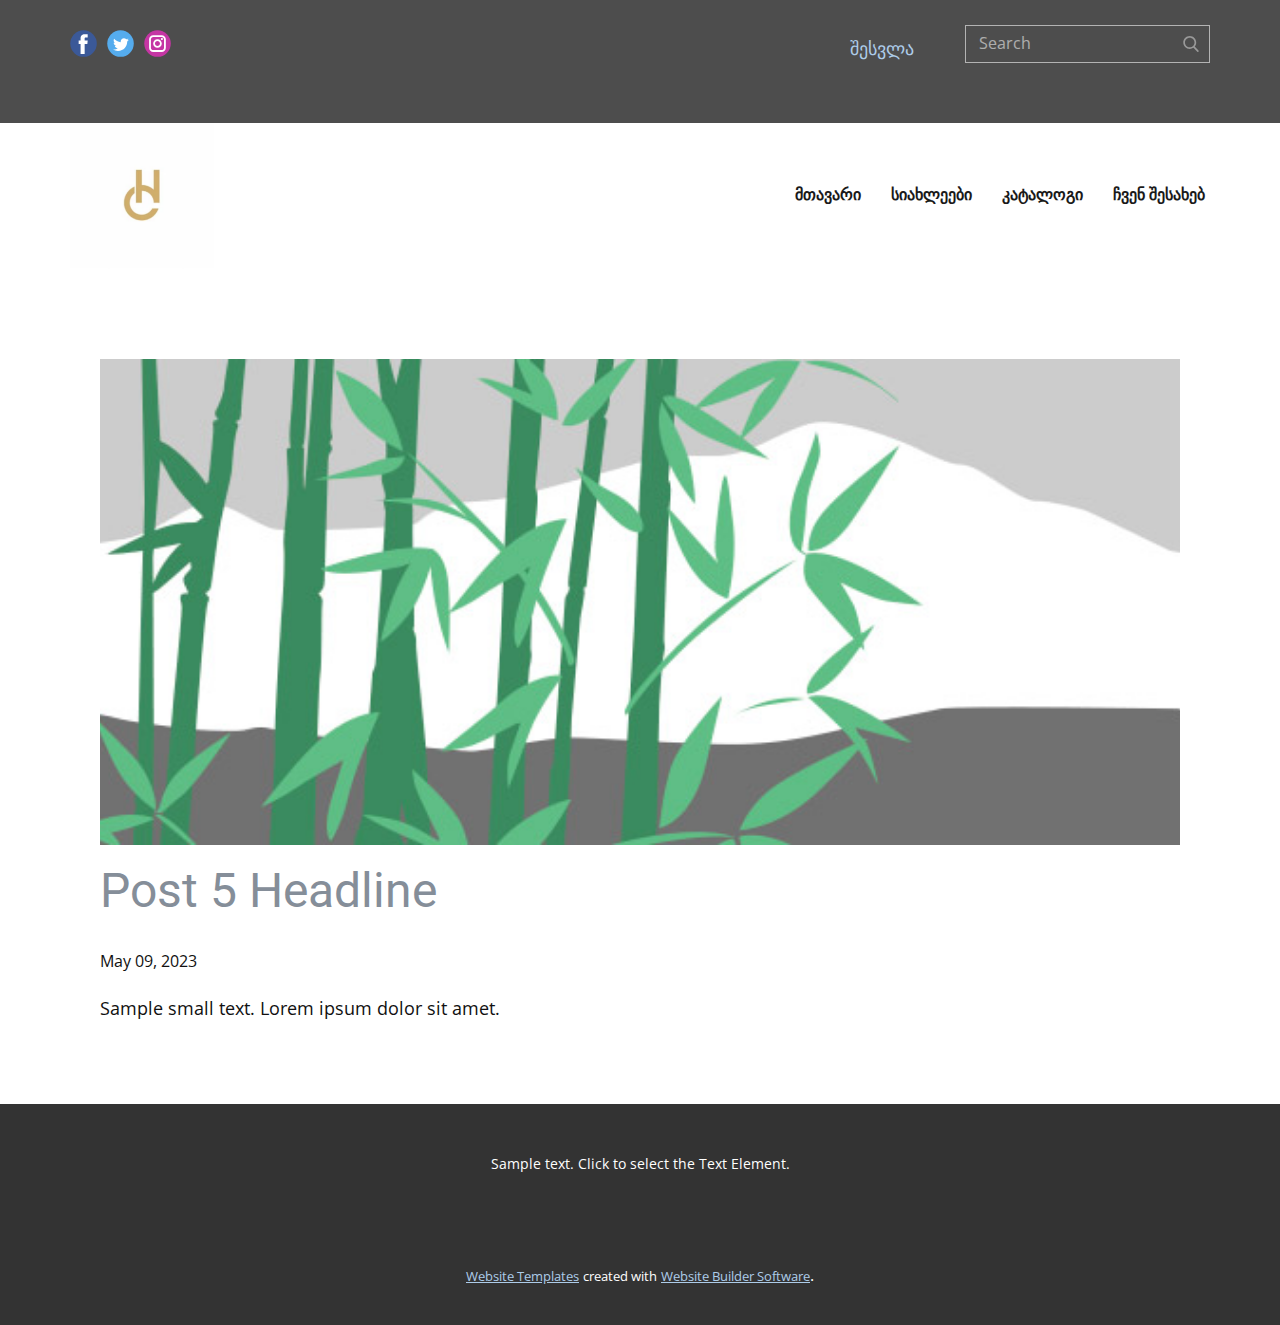
<file: blog/post-4.html>
<!DOCTYPE html>
<html style="font-size: 16px;" lang="en"><head>
    <meta name="viewport" content="width=device-width, initial-scale=1.0">
    <meta charset="utf-8">
    <meta name="keywords" content="Post 1 Headline">
    <meta name="description" content="">
    <title>Post 5 Headline</title>
    <link rel="stylesheet" href="../nicepage.css" media="screen">
<link rel="stylesheet" href="../Post-Template.css" media="screen">
    <script class="u-script" type="text/javascript" src="../jquery-1.9.1.min.js" defer=""></script>
    <script class="u-script" type="text/javascript" src="../nicepage.js" defer=""></script>
    <meta name="generator" content="Nicepage 5.9.14, nicepage.com">
    <link id="u-theme-google-font" rel="stylesheet" href="https://fonts.googleapis.com/css?family=Roboto:100,100i,300,300i,400,400i,500,500i,700,700i,900,900i|Open+Sans:300,300i,400,400i,500,500i,600,600i,700,700i,800,800i">
    
    
    <script type="application/ld+json">{
		"@context": "http://schema.org",
		"@type": "Organization",
		"name": "",
		"logo": "images/Screenshot2023-05-09at15-02-08ch-letter-initial-logo-260nw-738698731.jpgWEBPImage260280pixels.png",
		"sameAs": [
				"https://facebook.com/name",
				"https://twitter.com/name",
				"https://www.instagram.com/name"
		]
}</script>
    <meta name="theme-color" content="#478ac9">
    <meta name="twitter:site" content="@">
    <meta name="twitter:card" content="summary_large_image">
    <meta name="twitter:title" content="Post Template">
    <meta name="twitter:description" content="">
  <meta data-intl-tel-input-cdn-path="intlTelInput/"></head>
  <body class="u-body u-xl-mode" data-lang="en"><header class="u-align-left u-clearfix u-header u-section-row-container" id="sec-c8de"><div class="u-section-rows">
        <div class="u-grey-70 u-section-row u-section-row-1" id="sec-46aa">
          <div class="u-clearfix u-sheet u-sheet-1">
            <div class="u-social-icons u-spacing-10 u-social-icons-1">
              <a class="u-social-url" title="facebook" target="_blank" href="https://facebook.com/name"><span class="u-icon u-social-facebook u-social-icon u-icon-1"><svg class="u-svg-link" preserveAspectRatio="xMidYMin slice" viewBox="0 0 112 112" style=""><use xlink:href="#svg-faf2"></use></svg><svg class="u-svg-content" viewBox="0 0 112 112" x="0" y="0" id="svg-faf2"><circle fill="currentColor" cx="56.1" cy="56.1" r="55"></circle><path fill="#FFFFFF" d="M73.5,31.6h-9.1c-1.4,0-3.6,0.8-3.6,3.9v8.5h12.6L72,58.3H60.8v40.8H43.9V58.3h-8V43.9h8v-9.2
      c0-6.7,3.1-17,17-17h12.5v13.9H73.5z"></path></svg></span>
              </a>
              <a class="u-social-url" title="twitter" target="_blank" href="https://twitter.com/name"><span class="u-icon u-social-icon u-social-twitter u-icon-2"><svg class="u-svg-link" preserveAspectRatio="xMidYMin slice" viewBox="0 0 112 112" style=""><use xlink:href="#svg-9e23"></use></svg><svg class="u-svg-content" viewBox="0 0 112 112" x="0" y="0" id="svg-9e23"><circle fill="currentColor" class="st0" cx="56.1" cy="56.1" r="55"></circle><path fill="#FFFFFF" d="M83.8,47.3c0,0.6,0,1.2,0,1.7c0,17.7-13.5,38.2-38.2,38.2C38,87.2,31,85,25,81.2c1,0.1,2.1,0.2,3.2,0.2
      c6.3,0,12.1-2.1,16.7-5.7c-5.9-0.1-10.8-4-12.5-9.3c0.8,0.2,1.7,0.2,2.5,0.2c1.2,0,2.4-0.2,3.5-0.5c-6.1-1.2-10.8-6.7-10.8-13.1
      c0-0.1,0-0.1,0-0.2c1.8,1,3.9,1.6,6.1,1.7c-3.6-2.4-6-6.5-6-11.2c0-2.5,0.7-4.8,1.8-6.7c6.6,8.1,16.5,13.5,27.6,14
      c-0.2-1-0.3-2-0.3-3.1c0-7.4,6-13.4,13.4-13.4c3.9,0,7.3,1.6,9.8,4.2c3.1-0.6,5.9-1.7,8.5-3.3c-1,3.1-3.1,5.8-5.9,7.4
      c2.7-0.3,5.3-1,7.7-2.1C88.7,43,86.4,45.4,83.8,47.3z"></path></svg></span>
              </a>
              <a class="u-social-url" title="instagram" target="_blank" href="https://www.instagram.com/name"><span class="u-icon u-social-icon u-social-instagram u-icon-3"><svg class="u-svg-link" preserveAspectRatio="xMidYMin slice" viewBox="0 0 112 112" style=""><use xlink:href="#svg-d7c5"></use></svg><svg class="u-svg-content" viewBox="0 0 112 112" x="0" y="0" id="svg-d7c5"><circle fill="currentColor" cx="56.1" cy="56.1" r="55"></circle><path fill="#FFFFFF" d="M55.9,38.2c-9.9,0-17.9,8-17.9,17.9C38,66,46,74,55.9,74c9.9,0,17.9-8,17.9-17.9C73.8,46.2,65.8,38.2,55.9,38.2
      z M55.9,66.4c-5.7,0-10.3-4.6-10.3-10.3c-0.1-5.7,4.6-10.3,10.3-10.3c5.7,0,10.3,4.6,10.3,10.3C66.2,61.8,61.6,66.4,55.9,66.4z"></path><path fill="#FFFFFF" d="M74.3,33.5c-2.3,0-4.2,1.9-4.2,4.2s1.9,4.2,4.2,4.2s4.2-1.9,4.2-4.2S76.6,33.5,74.3,33.5z"></path><path fill="#FFFFFF" d="M73.1,21.3H38.6c-9.7,0-17.5,7.9-17.5,17.5v34.5c0,9.7,7.9,17.6,17.5,17.6h34.5c9.7,0,17.5-7.9,17.5-17.5V38.8
      C90.6,29.1,82.7,21.3,73.1,21.3z M83,73.3c0,5.5-4.5,9.9-9.9,9.9H38.6c-5.5,0-9.9-4.5-9.9-9.9V38.8c0-5.5,4.5-9.9,9.9-9.9h34.5
      c5.5,0,9.9,4.5,9.9,9.9V73.3z"></path></svg></span>
              </a>
            </div>
            <form action="#" method="get" class="u-border-1 u-border-grey-30 u-search u-search-right u-search-1">
              <button class="u-search-button" type="submit">
                <span class="u-search-icon u-spacing-10 u-text-grey-40">
                  <svg class="u-svg-link" preserveAspectRatio="xMidYMin slice" viewBox="0 0 56.966 56.966" style=""><use xmlns:xlink="http://www.w3.org/1999/xlink" xlink:href="#svg-9dab"></use></svg>
                  <svg xmlns="http://www.w3.org/2000/svg" xmlns:xlink="http://www.w3.org/1999/xlink" version="1.1" id="svg-9dab" x="0px" y="0px" viewBox="0 0 56.966 56.966" style="enable-background:new 0 0 56.966 56.966;" xml:space="preserve" class="u-svg-content"><path d="M55.146,51.887L41.588,37.786c3.486-4.144,5.396-9.358,5.396-14.786c0-12.682-10.318-23-23-23s-23,10.318-23,23  s10.318,23,23,23c4.761,0,9.298-1.436,13.177-4.162l13.661,14.208c0.571,0.593,1.339,0.92,2.162,0.92  c0.779,0,1.518-0.297,2.079-0.837C56.255,54.982,56.293,53.08,55.146,51.887z M23.984,6c9.374,0,17,7.626,17,17s-7.626,17-17,17  s-17-7.626-17-17S14.61,6,23.984,6z"></path><g></g><g></g><g></g><g></g><g></g><g></g><g></g><g></g><g></g><g></g><g></g><g></g><g></g><g></g><g></g></svg>
                </span>
              </button>
              <input class="u-search-input" type="search" name="search" value="" placeholder="Search">
            </form>
            <a class="u-login u-login-1" href="#">შესვლა</a>
          </div>
          
          
          
          
          
          
        </div>
        <div class="u-section-row" id="sec-37e8">
          <div class="u-clearfix u-sheet u-sheet-2">
            <nav data-position="" class="u-menu u-menu-mega u-offcanvas u-menu-1">
              <div class="menu-collapse" style="font-size: 1rem; letter-spacing: 0px; font-weight: 700;">
                <a class="u-button-style u-custom-active-border-color u-custom-border u-custom-border-color u-custom-borders u-custom-hover-border-color u-custom-left-right-menu-spacing u-custom-padding-bottom u-custom-text-active-color u-custom-text-color u-custom-text-hover-color u-custom-top-bottom-menu-spacing u-nav-link" href="#" style="padding: 2px 0px; font-size: calc(1em + 4px);">
                  <svg class="u-svg-link" viewBox="0 0 24 24"><use xlink:href="#menu-hamburger"></use></svg>
                  <svg class="u-svg-content" version="1.1" id="menu-hamburger" viewBox="0 0 16 16" x="0px" y="0px" xmlns:xlink="http://www.w3.org/1999/xlink" xmlns="http://www.w3.org/2000/svg"><g><rect y="1" width="16" height="2"></rect><rect y="7" width="16" height="2"></rect><rect y="13" width="16" height="2"></rect>
</g></svg>
                </a>
              </div>
              <div class="u-custom-menu u-nav-container">
                <ul class="u-nav u-spacing-20 u-unstyled u-nav-1"><li class="u-nav-item"><a class="u-border-4 u-border-active-palette-1-base u-border-hover-grey-30 u-border-no-left u-border-no-right u-border-no-top u-button-style u-nav-link u-text-active-palette-1-base u-text-grey-90 u-text-hover-palette-1-base" href="#" target="_blank" style="padding: 15px 5px;">მთავარი</a>
</li><li class="u-nav-item"><a class="u-border-4 u-border-active-palette-1-base u-border-hover-grey-30 u-border-no-left u-border-no-right u-border-no-top u-button-style u-nav-link u-text-active-palette-1-base u-text-grey-90 u-text-hover-palette-1-base" href="#" style="padding: 15px 5px;">სიახლეები</a>
</li><li class="u-nav-item"><a class="u-border-4 u-border-active-palette-1-base u-border-hover-grey-30 u-border-no-left u-border-no-right u-border-no-top u-button-style u-nav-link u-text-active-palette-1-base u-text-grey-90 u-text-hover-palette-1-base" href="../გვერდი-1.html" style="padding: 15px 5px;">კატალოგი</a>
</li><li class="u-nav-item"><a class="u-border-4 u-border-active-palette-1-base u-border-hover-grey-30 u-border-no-left u-border-no-right u-border-no-top u-button-style u-nav-link u-text-active-palette-1-base u-text-grey-90 u-text-hover-palette-1-base" href="../გვერდი-2.html" style="padding: 15px 5px;">ჩვენ შესახებ</a>
</li></ul>
              </div>
              <div class="u-custom-menu u-nav-container-collapse">
                <div class="u-black u-container-style u-inner-container-layout u-opacity u-opacity-95 u-sidenav">
                  <div class="u-inner-container-layout u-sidenav-overflow">
                    <div class="u-menu-close"></div>
                    <ul class="u-align-center u-nav u-popupmenu-items u-unstyled u-nav-2"><li class="u-nav-item"><a class="u-button-style u-nav-link" href="#" target="_blank">მთავარი</a>
</li><li class="u-nav-item"><a class="u-button-style u-nav-link" href="#">სიახლეები</a>
</li><li class="u-nav-item"><a class="u-button-style u-nav-link" href="../გვერდი-1.html">კატალოგი</a>
</li><li class="u-nav-item"><a class="u-button-style u-nav-link" href="../გვერდი-2.html">ჩვენ შესახებ</a>
</li></ul>
                  </div>
                </div>
                <div class="u-black u-menu-overlay u-opacity u-opacity-70"></div>
              </div>
            </nav>
            <a href="https://nicepage.com" class="u-image u-logo u-image-1" data-image-width="518" data-image-height="526">
              <img src="../images/Screenshot2023-05-09at15-02-08ch-letter-initial-logo-260nw-738698731.jpgWEBPImage260280pixels.png" class="u-logo-image u-logo-image-1" data-image-width="80">
            </a>
          </div>
          
          
          
          
          
          
        </div>
      </div></header>
    <section class="u-align-center u-clearfix u-section-1" id="sec-b9ad">
      <div class="u-clearfix u-sheet u-valign-middle-md u-valign-middle-sm u-valign-middle-xs u-sheet-1"><!--post_details--><!--post_details_options_json--><!--{"source":""}--><!--/post_details_options_json--><!--blog_post-->
        <div class="u-container-style u-expanded-width u-post-details u-post-details-1">
          <div class="u-container-layout u-valign-middle u-container-layout-1"><!--blog_post_image-->
            <img alt="" class="u-blog-control u-expanded-width u-image u-image-default u-image-1" src="../images/68f64b9d.jpeg"><!--/blog_post_image--><!--blog_post_header-->
            <h2 class="u-blog-control u-text u-text-1">Post 5 Headline</h2><!--/blog_post_header--><!--blog_post_metadata-->
            <div class="u-blog-control u-metadata u-metadata-1"><!--blog_post_metadata_date-->
              <span class="u-meta-date u-meta-icon">May 09, 2023</span><!--/blog_post_metadata_date--><!--blog_post_metadata_category-->
              <!--/blog_post_metadata_category--><!--blog_post_metadata_comments-->
              <!--/blog_post_metadata_comments-->
            </div><!--/blog_post_metadata--><!--blog_post_content-->
            <div class="u-align-justify u-blog-control u-post-content u-text u-text-2 fr-view">
  Sample small text. Lorem ipsum dolor sit amet.
  </div><!--/blog_post_content-->
          </div>
        </div><!--/blog_post--><!--/post_details-->
      </div>
    </section>
    
    
    <footer class="u-align-center u-clearfix u-footer u-grey-80 u-footer" id="sec-7498"><div class="u-clearfix u-sheet u-sheet-1">
        <p class="u-small-text u-text u-text-variant u-text-1">Sample text. Click to select the Text Element.</p>
      </div></footer>
    <section class="u-backlink u-clearfix u-grey-80">
      <a class="u-link" href="https://nicepage.com/website-templates" target="_blank">
        <span>Website Templates</span>
      </a>
      <p class="u-text">
        <span>created with</span>
      </p>
      <a class="u-link" href="" target="_blank">
        <span>Website Builder Software</span>
      </a>. 
    </section>
  
</body></html>
</file>
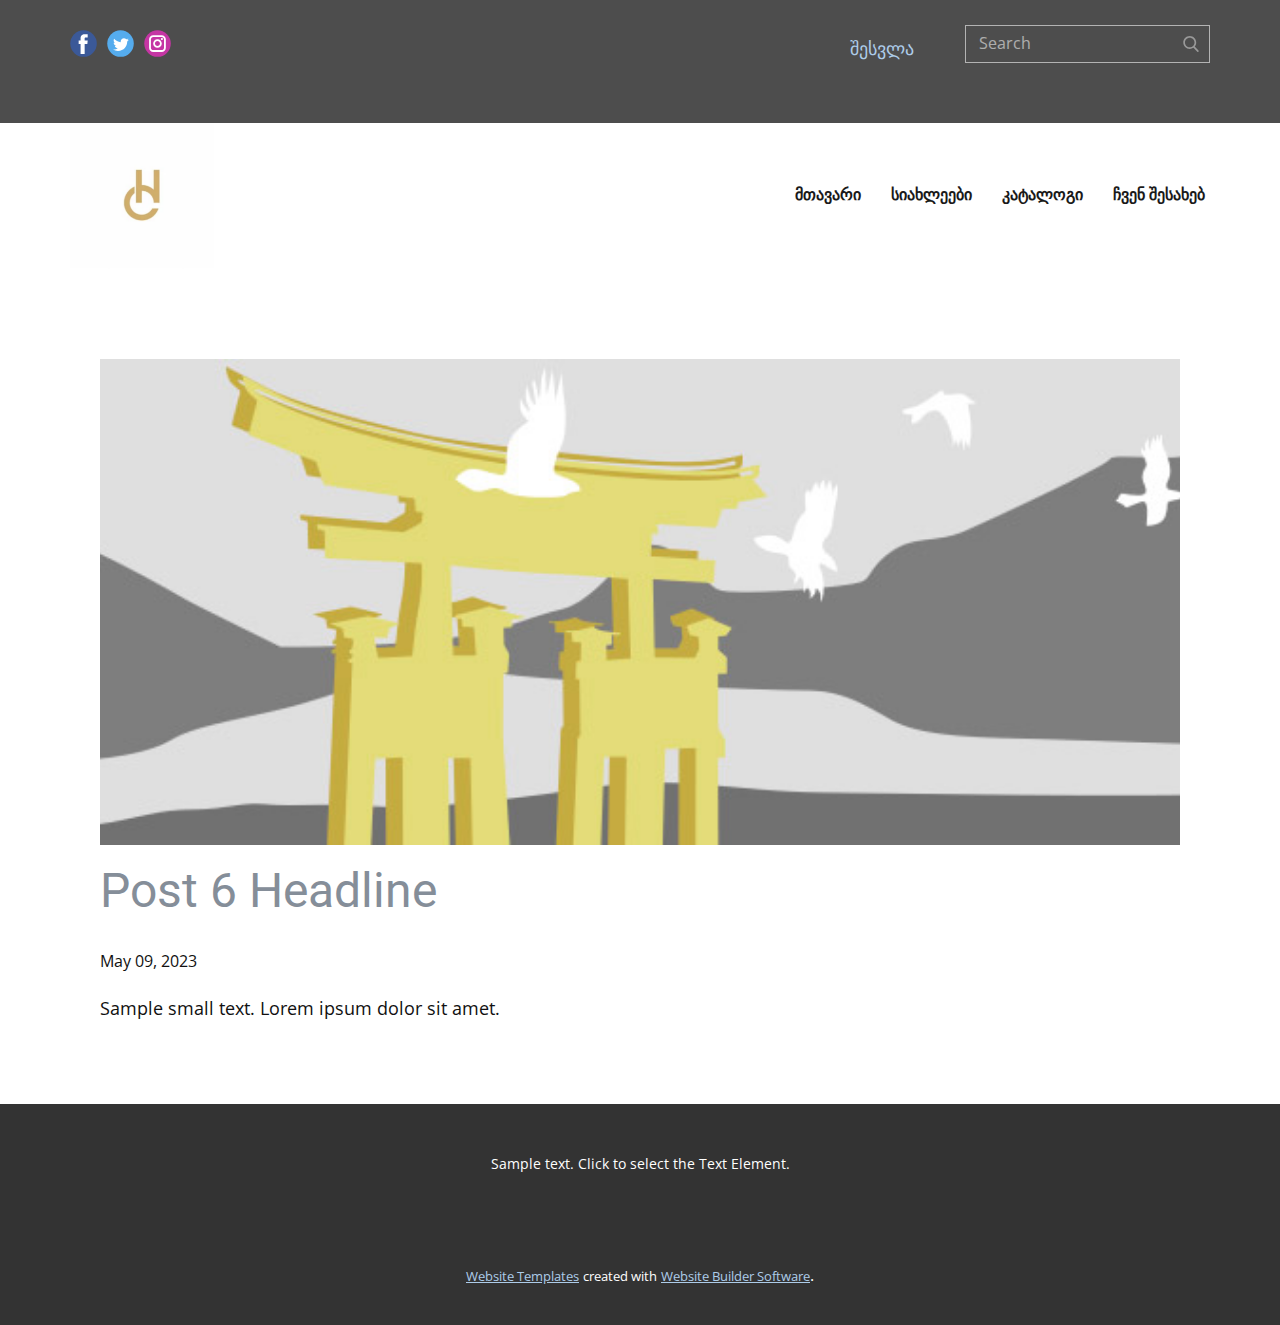
<file: blog/post-5.html>
<!DOCTYPE html>
<html style="font-size: 16px;" lang="en"><head>
    <meta name="viewport" content="width=device-width, initial-scale=1.0">
    <meta charset="utf-8">
    <meta name="keywords" content="Post 1 Headline">
    <meta name="description" content="">
    <title>Post 6 Headline</title>
    <link rel="stylesheet" href="../nicepage.css" media="screen">
<link rel="stylesheet" href="../Post-Template.css" media="screen">
    <script class="u-script" type="text/javascript" src="../jquery-1.9.1.min.js" defer=""></script>
    <script class="u-script" type="text/javascript" src="../nicepage.js" defer=""></script>
    <meta name="generator" content="Nicepage 5.9.14, nicepage.com">
    <link id="u-theme-google-font" rel="stylesheet" href="https://fonts.googleapis.com/css?family=Roboto:100,100i,300,300i,400,400i,500,500i,700,700i,900,900i|Open+Sans:300,300i,400,400i,500,500i,600,600i,700,700i,800,800i">
    
    
    <script type="application/ld+json">{
		"@context": "http://schema.org",
		"@type": "Organization",
		"name": "",
		"logo": "images/Screenshot2023-05-09at15-02-08ch-letter-initial-logo-260nw-738698731.jpgWEBPImage260280pixels.png",
		"sameAs": [
				"https://facebook.com/name",
				"https://twitter.com/name",
				"https://www.instagram.com/name"
		]
}</script>
    <meta name="theme-color" content="#478ac9">
    <meta name="twitter:site" content="@">
    <meta name="twitter:card" content="summary_large_image">
    <meta name="twitter:title" content="Post Template">
    <meta name="twitter:description" content="">
  <meta data-intl-tel-input-cdn-path="intlTelInput/"></head>
  <body class="u-body u-xl-mode" data-lang="en"><header class="u-align-left u-clearfix u-header u-section-row-container" id="sec-c8de"><div class="u-section-rows">
        <div class="u-grey-70 u-section-row u-section-row-1" id="sec-46aa">
          <div class="u-clearfix u-sheet u-sheet-1">
            <div class="u-social-icons u-spacing-10 u-social-icons-1">
              <a class="u-social-url" title="facebook" target="_blank" href="https://facebook.com/name"><span class="u-icon u-social-facebook u-social-icon u-icon-1"><svg class="u-svg-link" preserveAspectRatio="xMidYMin slice" viewBox="0 0 112 112" style=""><use xlink:href="#svg-faf2"></use></svg><svg class="u-svg-content" viewBox="0 0 112 112" x="0" y="0" id="svg-faf2"><circle fill="currentColor" cx="56.1" cy="56.1" r="55"></circle><path fill="#FFFFFF" d="M73.5,31.6h-9.1c-1.4,0-3.6,0.8-3.6,3.9v8.5h12.6L72,58.3H60.8v40.8H43.9V58.3h-8V43.9h8v-9.2
      c0-6.7,3.1-17,17-17h12.5v13.9H73.5z"></path></svg></span>
              </a>
              <a class="u-social-url" title="twitter" target="_blank" href="https://twitter.com/name"><span class="u-icon u-social-icon u-social-twitter u-icon-2"><svg class="u-svg-link" preserveAspectRatio="xMidYMin slice" viewBox="0 0 112 112" style=""><use xlink:href="#svg-9e23"></use></svg><svg class="u-svg-content" viewBox="0 0 112 112" x="0" y="0" id="svg-9e23"><circle fill="currentColor" class="st0" cx="56.1" cy="56.1" r="55"></circle><path fill="#FFFFFF" d="M83.8,47.3c0,0.6,0,1.2,0,1.7c0,17.7-13.5,38.2-38.2,38.2C38,87.2,31,85,25,81.2c1,0.1,2.1,0.2,3.2,0.2
      c6.3,0,12.1-2.1,16.7-5.7c-5.9-0.1-10.8-4-12.5-9.3c0.8,0.2,1.7,0.2,2.5,0.2c1.2,0,2.4-0.2,3.5-0.5c-6.1-1.2-10.8-6.7-10.8-13.1
      c0-0.1,0-0.1,0-0.2c1.8,1,3.9,1.6,6.1,1.7c-3.6-2.4-6-6.5-6-11.2c0-2.5,0.7-4.8,1.8-6.7c6.6,8.1,16.5,13.5,27.6,14
      c-0.2-1-0.3-2-0.3-3.1c0-7.4,6-13.4,13.4-13.4c3.9,0,7.3,1.6,9.8,4.2c3.1-0.6,5.9-1.7,8.5-3.3c-1,3.1-3.1,5.8-5.9,7.4
      c2.7-0.3,5.3-1,7.7-2.1C88.7,43,86.4,45.4,83.8,47.3z"></path></svg></span>
              </a>
              <a class="u-social-url" title="instagram" target="_blank" href="https://www.instagram.com/name"><span class="u-icon u-social-icon u-social-instagram u-icon-3"><svg class="u-svg-link" preserveAspectRatio="xMidYMin slice" viewBox="0 0 112 112" style=""><use xlink:href="#svg-d7c5"></use></svg><svg class="u-svg-content" viewBox="0 0 112 112" x="0" y="0" id="svg-d7c5"><circle fill="currentColor" cx="56.1" cy="56.1" r="55"></circle><path fill="#FFFFFF" d="M55.9,38.2c-9.9,0-17.9,8-17.9,17.9C38,66,46,74,55.9,74c9.9,0,17.9-8,17.9-17.9C73.8,46.2,65.8,38.2,55.9,38.2
      z M55.9,66.4c-5.7,0-10.3-4.6-10.3-10.3c-0.1-5.7,4.6-10.3,10.3-10.3c5.7,0,10.3,4.6,10.3,10.3C66.2,61.8,61.6,66.4,55.9,66.4z"></path><path fill="#FFFFFF" d="M74.3,33.5c-2.3,0-4.2,1.9-4.2,4.2s1.9,4.2,4.2,4.2s4.2-1.9,4.2-4.2S76.6,33.5,74.3,33.5z"></path><path fill="#FFFFFF" d="M73.1,21.3H38.6c-9.7,0-17.5,7.9-17.5,17.5v34.5c0,9.7,7.9,17.6,17.5,17.6h34.5c9.7,0,17.5-7.9,17.5-17.5V38.8
      C90.6,29.1,82.7,21.3,73.1,21.3z M83,73.3c0,5.5-4.5,9.9-9.9,9.9H38.6c-5.5,0-9.9-4.5-9.9-9.9V38.8c0-5.5,4.5-9.9,9.9-9.9h34.5
      c5.5,0,9.9,4.5,9.9,9.9V73.3z"></path></svg></span>
              </a>
            </div>
            <form action="#" method="get" class="u-border-1 u-border-grey-30 u-search u-search-right u-search-1">
              <button class="u-search-button" type="submit">
                <span class="u-search-icon u-spacing-10 u-text-grey-40">
                  <svg class="u-svg-link" preserveAspectRatio="xMidYMin slice" viewBox="0 0 56.966 56.966" style=""><use xmlns:xlink="http://www.w3.org/1999/xlink" xlink:href="#svg-9dab"></use></svg>
                  <svg xmlns="http://www.w3.org/2000/svg" xmlns:xlink="http://www.w3.org/1999/xlink" version="1.1" id="svg-9dab" x="0px" y="0px" viewBox="0 0 56.966 56.966" style="enable-background:new 0 0 56.966 56.966;" xml:space="preserve" class="u-svg-content"><path d="M55.146,51.887L41.588,37.786c3.486-4.144,5.396-9.358,5.396-14.786c0-12.682-10.318-23-23-23s-23,10.318-23,23  s10.318,23,23,23c4.761,0,9.298-1.436,13.177-4.162l13.661,14.208c0.571,0.593,1.339,0.92,2.162,0.92  c0.779,0,1.518-0.297,2.079-0.837C56.255,54.982,56.293,53.08,55.146,51.887z M23.984,6c9.374,0,17,7.626,17,17s-7.626,17-17,17  s-17-7.626-17-17S14.61,6,23.984,6z"></path><g></g><g></g><g></g><g></g><g></g><g></g><g></g><g></g><g></g><g></g><g></g><g></g><g></g><g></g><g></g></svg>
                </span>
              </button>
              <input class="u-search-input" type="search" name="search" value="" placeholder="Search">
            </form>
            <a class="u-login u-login-1" href="#">შესვლა</a>
          </div>
          
          
          
          
          
          
        </div>
        <div class="u-section-row" id="sec-37e8">
          <div class="u-clearfix u-sheet u-sheet-2">
            <nav data-position="" class="u-menu u-menu-mega u-offcanvas u-menu-1">
              <div class="menu-collapse" style="font-size: 1rem; letter-spacing: 0px; font-weight: 700;">
                <a class="u-button-style u-custom-active-border-color u-custom-border u-custom-border-color u-custom-borders u-custom-hover-border-color u-custom-left-right-menu-spacing u-custom-padding-bottom u-custom-text-active-color u-custom-text-color u-custom-text-hover-color u-custom-top-bottom-menu-spacing u-nav-link" href="#" style="padding: 2px 0px; font-size: calc(1em + 4px);">
                  <svg class="u-svg-link" viewBox="0 0 24 24"><use xlink:href="#menu-hamburger"></use></svg>
                  <svg class="u-svg-content" version="1.1" id="menu-hamburger" viewBox="0 0 16 16" x="0px" y="0px" xmlns:xlink="http://www.w3.org/1999/xlink" xmlns="http://www.w3.org/2000/svg"><g><rect y="1" width="16" height="2"></rect><rect y="7" width="16" height="2"></rect><rect y="13" width="16" height="2"></rect>
</g></svg>
                </a>
              </div>
              <div class="u-custom-menu u-nav-container">
                <ul class="u-nav u-spacing-20 u-unstyled u-nav-1"><li class="u-nav-item"><a class="u-border-4 u-border-active-palette-1-base u-border-hover-grey-30 u-border-no-left u-border-no-right u-border-no-top u-button-style u-nav-link u-text-active-palette-1-base u-text-grey-90 u-text-hover-palette-1-base" href="#" target="_blank" style="padding: 15px 5px;">მთავარი</a>
</li><li class="u-nav-item"><a class="u-border-4 u-border-active-palette-1-base u-border-hover-grey-30 u-border-no-left u-border-no-right u-border-no-top u-button-style u-nav-link u-text-active-palette-1-base u-text-grey-90 u-text-hover-palette-1-base" href="#" style="padding: 15px 5px;">სიახლეები</a>
</li><li class="u-nav-item"><a class="u-border-4 u-border-active-palette-1-base u-border-hover-grey-30 u-border-no-left u-border-no-right u-border-no-top u-button-style u-nav-link u-text-active-palette-1-base u-text-grey-90 u-text-hover-palette-1-base" href="../გვერდი-1.html" style="padding: 15px 5px;">კატალოგი</a>
</li><li class="u-nav-item"><a class="u-border-4 u-border-active-palette-1-base u-border-hover-grey-30 u-border-no-left u-border-no-right u-border-no-top u-button-style u-nav-link u-text-active-palette-1-base u-text-grey-90 u-text-hover-palette-1-base" href="../გვერდი-2.html" style="padding: 15px 5px;">ჩვენ შესახებ</a>
</li></ul>
              </div>
              <div class="u-custom-menu u-nav-container-collapse">
                <div class="u-black u-container-style u-inner-container-layout u-opacity u-opacity-95 u-sidenav">
                  <div class="u-inner-container-layout u-sidenav-overflow">
                    <div class="u-menu-close"></div>
                    <ul class="u-align-center u-nav u-popupmenu-items u-unstyled u-nav-2"><li class="u-nav-item"><a class="u-button-style u-nav-link" href="#" target="_blank">მთავარი</a>
</li><li class="u-nav-item"><a class="u-button-style u-nav-link" href="#">სიახლეები</a>
</li><li class="u-nav-item"><a class="u-button-style u-nav-link" href="../გვერდი-1.html">კატალოგი</a>
</li><li class="u-nav-item"><a class="u-button-style u-nav-link" href="../გვერდი-2.html">ჩვენ შესახებ</a>
</li></ul>
                  </div>
                </div>
                <div class="u-black u-menu-overlay u-opacity u-opacity-70"></div>
              </div>
            </nav>
            <a href="https://nicepage.com" class="u-image u-logo u-image-1" data-image-width="518" data-image-height="526">
              <img src="../images/Screenshot2023-05-09at15-02-08ch-letter-initial-logo-260nw-738698731.jpgWEBPImage260280pixels.png" class="u-logo-image u-logo-image-1" data-image-width="80">
            </a>
          </div>
          
          
          
          
          
          
        </div>
      </div></header>
    <section class="u-align-center u-clearfix u-section-1" id="sec-b9ad">
      <div class="u-clearfix u-sheet u-valign-middle-md u-valign-middle-sm u-valign-middle-xs u-sheet-1"><!--post_details--><!--post_details_options_json--><!--{"source":""}--><!--/post_details_options_json--><!--blog_post-->
        <div class="u-container-style u-expanded-width u-post-details u-post-details-1">
          <div class="u-container-layout u-valign-middle u-container-layout-1"><!--blog_post_image-->
            <img alt="" class="u-blog-control u-expanded-width u-image u-image-default u-image-1" src="../images/8ad73f3c.jpeg"><!--/blog_post_image--><!--blog_post_header-->
            <h2 class="u-blog-control u-text u-text-1">Post 6 Headline</h2><!--/blog_post_header--><!--blog_post_metadata-->
            <div class="u-blog-control u-metadata u-metadata-1"><!--blog_post_metadata_date-->
              <span class="u-meta-date u-meta-icon">May 09, 2023</span><!--/blog_post_metadata_date--><!--blog_post_metadata_category-->
              <!--/blog_post_metadata_category--><!--blog_post_metadata_comments-->
              <!--/blog_post_metadata_comments-->
            </div><!--/blog_post_metadata--><!--blog_post_content-->
            <div class="u-align-justify u-blog-control u-post-content u-text u-text-2 fr-view">
  Sample small text. Lorem ipsum dolor sit amet.
  </div><!--/blog_post_content-->
          </div>
        </div><!--/blog_post--><!--/post_details-->
      </div>
    </section>
    
    
    <footer class="u-align-center u-clearfix u-footer u-grey-80 u-footer" id="sec-7498"><div class="u-clearfix u-sheet u-sheet-1">
        <p class="u-small-text u-text u-text-variant u-text-1">Sample text. Click to select the Text Element.</p>
      </div></footer>
    <section class="u-backlink u-clearfix u-grey-80">
      <a class="u-link" href="https://nicepage.com/website-templates" target="_blank">
        <span>Website Templates</span>
      </a>
      <p class="u-text">
        <span>created with</span>
      </p>
      <a class="u-link" href="" target="_blank">
        <span>Website Builder Software</span>
      </a>. 
    </section>
  
</body></html>
</file>
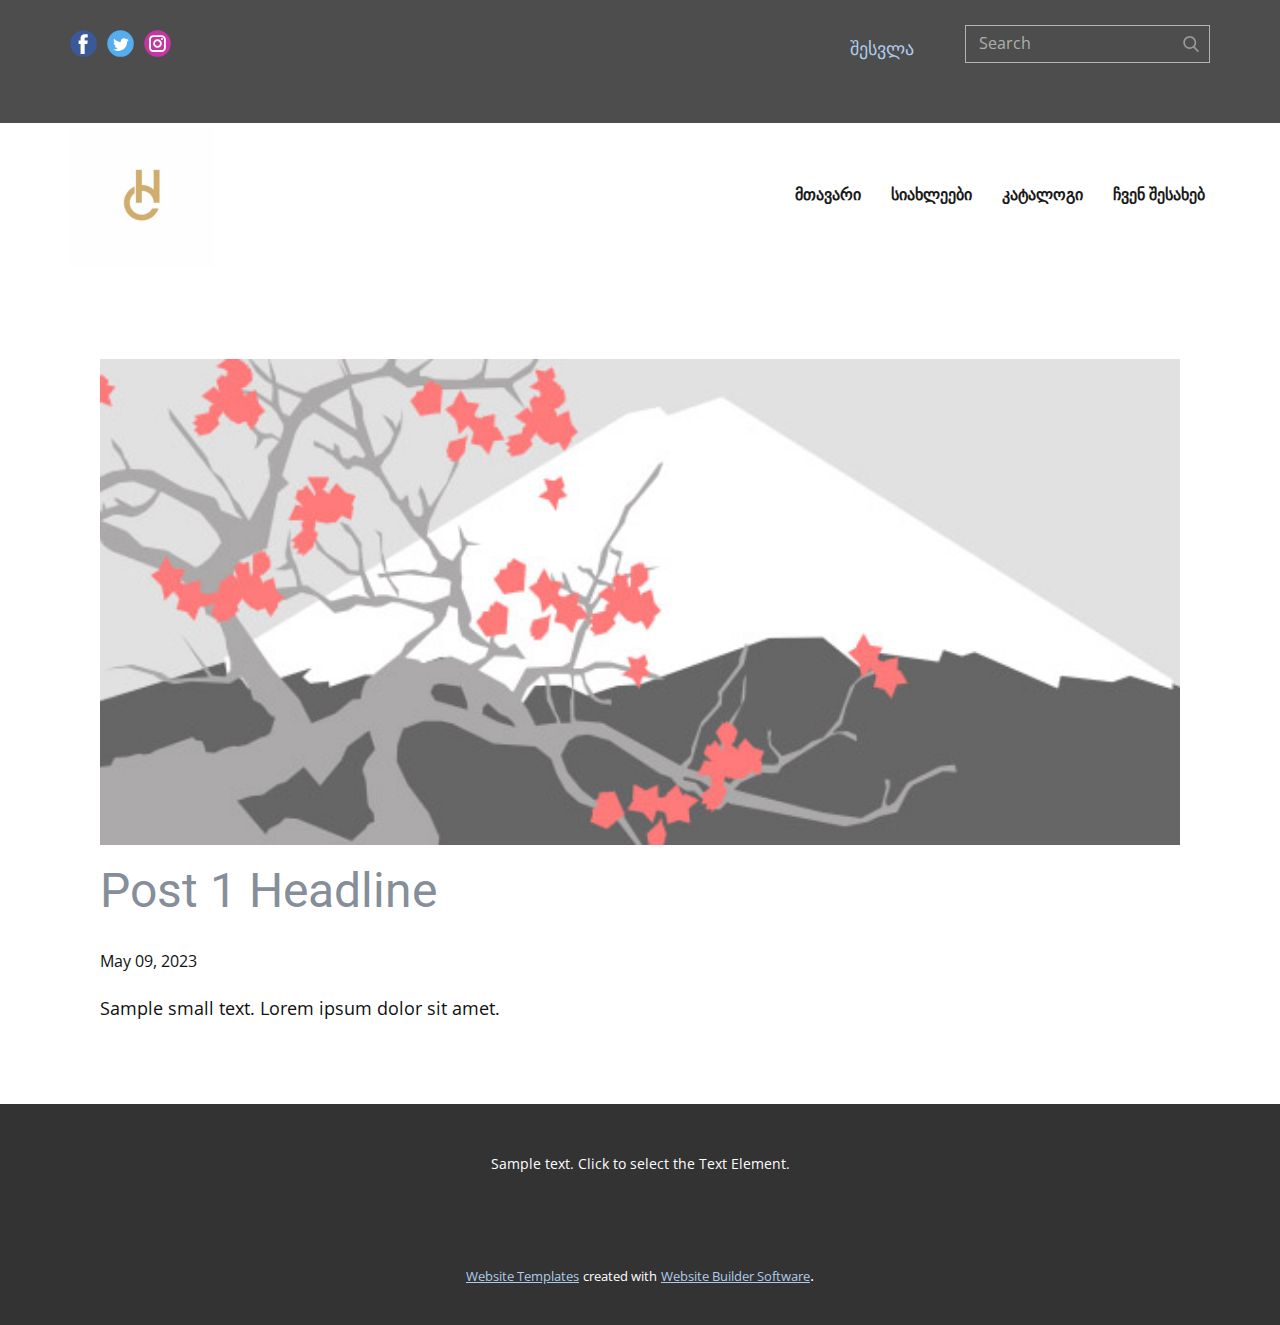
<file: blog/post.html>
<!DOCTYPE html>
<html style="font-size: 16px;" lang="en"><head>
    <meta name="viewport" content="width=device-width, initial-scale=1.0">
    <meta charset="utf-8">
    <meta name="keywords" content="Post 1 Headline">
    <meta name="description" content="">
    <title>Post 1 Headline</title>
    <link rel="stylesheet" href="../nicepage.css" media="screen">
<link rel="stylesheet" href="../Post-Template.css" media="screen">
    <script class="u-script" type="text/javascript" src="../jquery-1.9.1.min.js" defer=""></script>
    <script class="u-script" type="text/javascript" src="../nicepage.js" defer=""></script>
    <meta name="generator" content="Nicepage 5.9.14, nicepage.com">
    <link id="u-theme-google-font" rel="stylesheet" href="https://fonts.googleapis.com/css?family=Roboto:100,100i,300,300i,400,400i,500,500i,700,700i,900,900i|Open+Sans:300,300i,400,400i,500,500i,600,600i,700,700i,800,800i">
    
    
    <script type="application/ld+json">{
		"@context": "http://schema.org",
		"@type": "Organization",
		"name": "",
		"logo": "images/Screenshot2023-05-09at15-02-08ch-letter-initial-logo-260nw-738698731.jpgWEBPImage260280pixels.png",
		"sameAs": [
				"https://facebook.com/name",
				"https://twitter.com/name",
				"https://www.instagram.com/name"
		]
}</script>
    <meta name="theme-color" content="#478ac9">
    <meta name="twitter:site" content="@">
    <meta name="twitter:card" content="summary_large_image">
    <meta name="twitter:title" content="Post Template">
    <meta name="twitter:description" content="">
  <meta data-intl-tel-input-cdn-path="intlTelInput/"></head>
  <body class="u-body u-xl-mode" data-lang="en"><header class="u-align-left u-clearfix u-header u-section-row-container" id="sec-c8de"><div class="u-section-rows">
        <div class="u-grey-70 u-section-row u-section-row-1" id="sec-46aa">
          <div class="u-clearfix u-sheet u-sheet-1">
            <div class="u-social-icons u-spacing-10 u-social-icons-1">
              <a class="u-social-url" title="facebook" target="_blank" href="https://facebook.com/name"><span class="u-icon u-social-facebook u-social-icon u-icon-1"><svg class="u-svg-link" preserveAspectRatio="xMidYMin slice" viewBox="0 0 112 112" style=""><use xlink:href="#svg-faf2"></use></svg><svg class="u-svg-content" viewBox="0 0 112 112" x="0" y="0" id="svg-faf2"><circle fill="currentColor" cx="56.1" cy="56.1" r="55"></circle><path fill="#FFFFFF" d="M73.5,31.6h-9.1c-1.4,0-3.6,0.8-3.6,3.9v8.5h12.6L72,58.3H60.8v40.8H43.9V58.3h-8V43.9h8v-9.2
      c0-6.7,3.1-17,17-17h12.5v13.9H73.5z"></path></svg></span>
              </a>
              <a class="u-social-url" title="twitter" target="_blank" href="https://twitter.com/name"><span class="u-icon u-social-icon u-social-twitter u-icon-2"><svg class="u-svg-link" preserveAspectRatio="xMidYMin slice" viewBox="0 0 112 112" style=""><use xlink:href="#svg-9e23"></use></svg><svg class="u-svg-content" viewBox="0 0 112 112" x="0" y="0" id="svg-9e23"><circle fill="currentColor" class="st0" cx="56.1" cy="56.1" r="55"></circle><path fill="#FFFFFF" d="M83.8,47.3c0,0.6,0,1.2,0,1.7c0,17.7-13.5,38.2-38.2,38.2C38,87.2,31,85,25,81.2c1,0.1,2.1,0.2,3.2,0.2
      c6.3,0,12.1-2.1,16.7-5.7c-5.9-0.1-10.8-4-12.5-9.3c0.8,0.2,1.7,0.2,2.5,0.2c1.2,0,2.4-0.2,3.5-0.5c-6.1-1.2-10.8-6.7-10.8-13.1
      c0-0.1,0-0.1,0-0.2c1.8,1,3.9,1.6,6.1,1.7c-3.6-2.4-6-6.5-6-11.2c0-2.5,0.7-4.8,1.8-6.7c6.6,8.1,16.5,13.5,27.6,14
      c-0.2-1-0.3-2-0.3-3.1c0-7.4,6-13.4,13.4-13.4c3.9,0,7.3,1.6,9.8,4.2c3.1-0.6,5.9-1.7,8.5-3.3c-1,3.1-3.1,5.8-5.9,7.4
      c2.7-0.3,5.3-1,7.7-2.1C88.7,43,86.4,45.4,83.8,47.3z"></path></svg></span>
              </a>
              <a class="u-social-url" title="instagram" target="_blank" href="https://www.instagram.com/name"><span class="u-icon u-social-icon u-social-instagram u-icon-3"><svg class="u-svg-link" preserveAspectRatio="xMidYMin slice" viewBox="0 0 112 112" style=""><use xlink:href="#svg-d7c5"></use></svg><svg class="u-svg-content" viewBox="0 0 112 112" x="0" y="0" id="svg-d7c5"><circle fill="currentColor" cx="56.1" cy="56.1" r="55"></circle><path fill="#FFFFFF" d="M55.9,38.2c-9.9,0-17.9,8-17.9,17.9C38,66,46,74,55.9,74c9.9,0,17.9-8,17.9-17.9C73.8,46.2,65.8,38.2,55.9,38.2
      z M55.9,66.4c-5.7,0-10.3-4.6-10.3-10.3c-0.1-5.7,4.6-10.3,10.3-10.3c5.7,0,10.3,4.6,10.3,10.3C66.2,61.8,61.6,66.4,55.9,66.4z"></path><path fill="#FFFFFF" d="M74.3,33.5c-2.3,0-4.2,1.9-4.2,4.2s1.9,4.2,4.2,4.2s4.2-1.9,4.2-4.2S76.6,33.5,74.3,33.5z"></path><path fill="#FFFFFF" d="M73.1,21.3H38.6c-9.7,0-17.5,7.9-17.5,17.5v34.5c0,9.7,7.9,17.6,17.5,17.6h34.5c9.7,0,17.5-7.9,17.5-17.5V38.8
      C90.6,29.1,82.7,21.3,73.1,21.3z M83,73.3c0,5.5-4.5,9.9-9.9,9.9H38.6c-5.5,0-9.9-4.5-9.9-9.9V38.8c0-5.5,4.5-9.9,9.9-9.9h34.5
      c5.5,0,9.9,4.5,9.9,9.9V73.3z"></path></svg></span>
              </a>
            </div>
            <form action="#" method="get" class="u-border-1 u-border-grey-30 u-search u-search-right u-search-1">
              <button class="u-search-button" type="submit">
                <span class="u-search-icon u-spacing-10 u-text-grey-40">
                  <svg class="u-svg-link" preserveAspectRatio="xMidYMin slice" viewBox="0 0 56.966 56.966" style=""><use xmlns:xlink="http://www.w3.org/1999/xlink" xlink:href="#svg-9dab"></use></svg>
                  <svg xmlns="http://www.w3.org/2000/svg" xmlns:xlink="http://www.w3.org/1999/xlink" version="1.1" id="svg-9dab" x="0px" y="0px" viewBox="0 0 56.966 56.966" style="enable-background:new 0 0 56.966 56.966;" xml:space="preserve" class="u-svg-content"><path d="M55.146,51.887L41.588,37.786c3.486-4.144,5.396-9.358,5.396-14.786c0-12.682-10.318-23-23-23s-23,10.318-23,23  s10.318,23,23,23c4.761,0,9.298-1.436,13.177-4.162l13.661,14.208c0.571,0.593,1.339,0.92,2.162,0.92  c0.779,0,1.518-0.297,2.079-0.837C56.255,54.982,56.293,53.08,55.146,51.887z M23.984,6c9.374,0,17,7.626,17,17s-7.626,17-17,17  s-17-7.626-17-17S14.61,6,23.984,6z"></path><g></g><g></g><g></g><g></g><g></g><g></g><g></g><g></g><g></g><g></g><g></g><g></g><g></g><g></g><g></g></svg>
                </span>
              </button>
              <input class="u-search-input" type="search" name="search" value="" placeholder="Search">
            </form>
            <a class="u-login u-login-1" href="#">შესვლა</a>
          </div>
          
          
          
          
          
          
        </div>
        <div class="u-section-row" id="sec-37e8">
          <div class="u-clearfix u-sheet u-sheet-2">
            <nav data-position="" class="u-menu u-menu-mega u-offcanvas u-menu-1">
              <div class="menu-collapse" style="font-size: 1rem; letter-spacing: 0px; font-weight: 700;">
                <a class="u-button-style u-custom-active-border-color u-custom-border u-custom-border-color u-custom-borders u-custom-hover-border-color u-custom-left-right-menu-spacing u-custom-padding-bottom u-custom-text-active-color u-custom-text-color u-custom-text-hover-color u-custom-top-bottom-menu-spacing u-nav-link" href="#" style="padding: 2px 0px; font-size: calc(1em + 4px);">
                  <svg class="u-svg-link" viewBox="0 0 24 24"><use xlink:href="#menu-hamburger"></use></svg>
                  <svg class="u-svg-content" version="1.1" id="menu-hamburger" viewBox="0 0 16 16" x="0px" y="0px" xmlns:xlink="http://www.w3.org/1999/xlink" xmlns="http://www.w3.org/2000/svg"><g><rect y="1" width="16" height="2"></rect><rect y="7" width="16" height="2"></rect><rect y="13" width="16" height="2"></rect>
</g></svg>
                </a>
              </div>
              <div class="u-custom-menu u-nav-container">
                <ul class="u-nav u-spacing-20 u-unstyled u-nav-1"><li class="u-nav-item"><a class="u-border-4 u-border-active-palette-1-base u-border-hover-grey-30 u-border-no-left u-border-no-right u-border-no-top u-button-style u-nav-link u-text-active-palette-1-base u-text-grey-90 u-text-hover-palette-1-base" href="#" target="_blank" style="padding: 15px 5px;">მთავარი</a>
</li><li class="u-nav-item"><a class="u-border-4 u-border-active-palette-1-base u-border-hover-grey-30 u-border-no-left u-border-no-right u-border-no-top u-button-style u-nav-link u-text-active-palette-1-base u-text-grey-90 u-text-hover-palette-1-base" href="#" style="padding: 15px 5px;">სიახლეები</a>
</li><li class="u-nav-item"><a class="u-border-4 u-border-active-palette-1-base u-border-hover-grey-30 u-border-no-left u-border-no-right u-border-no-top u-button-style u-nav-link u-text-active-palette-1-base u-text-grey-90 u-text-hover-palette-1-base" href="../გვერდი-1.html" style="padding: 15px 5px;">კატალოგი</a>
</li><li class="u-nav-item"><a class="u-border-4 u-border-active-palette-1-base u-border-hover-grey-30 u-border-no-left u-border-no-right u-border-no-top u-button-style u-nav-link u-text-active-palette-1-base u-text-grey-90 u-text-hover-palette-1-base" href="../გვერდი-2.html" style="padding: 15px 5px;">ჩვენ შესახებ</a>
</li></ul>
              </div>
              <div class="u-custom-menu u-nav-container-collapse">
                <div class="u-black u-container-style u-inner-container-layout u-opacity u-opacity-95 u-sidenav">
                  <div class="u-inner-container-layout u-sidenav-overflow">
                    <div class="u-menu-close"></div>
                    <ul class="u-align-center u-nav u-popupmenu-items u-unstyled u-nav-2"><li class="u-nav-item"><a class="u-button-style u-nav-link" href="#" target="_blank">მთავარი</a>
</li><li class="u-nav-item"><a class="u-button-style u-nav-link" href="#">სიახლეები</a>
</li><li class="u-nav-item"><a class="u-button-style u-nav-link" href="../გვერდი-1.html">კატალოგი</a>
</li><li class="u-nav-item"><a class="u-button-style u-nav-link" href="../გვერდი-2.html">ჩვენ შესახებ</a>
</li></ul>
                  </div>
                </div>
                <div class="u-black u-menu-overlay u-opacity u-opacity-70"></div>
              </div>
            </nav>
            <a href="https://nicepage.com" class="u-image u-logo u-image-1" data-image-width="518" data-image-height="526">
              <img src="../images/Screenshot2023-05-09at15-02-08ch-letter-initial-logo-260nw-738698731.jpgWEBPImage260280pixels.png" class="u-logo-image u-logo-image-1" data-image-width="80">
            </a>
          </div>
          
          
          
          
          
          
        </div>
      </div></header>
    <section class="u-align-center u-clearfix u-section-1" id="sec-b9ad">
      <div class="u-clearfix u-sheet u-valign-middle-md u-valign-middle-sm u-valign-middle-xs u-sheet-1"><!--post_details--><!--post_details_options_json--><!--{"source":""}--><!--/post_details_options_json--><!--blog_post-->
        <div class="u-container-style u-expanded-width u-post-details u-post-details-1">
          <div class="u-container-layout u-valign-middle u-container-layout-1"><!--blog_post_image-->
            <img alt="" class="u-blog-control u-expanded-width u-image u-image-default u-image-1" src="../images/0fd3416c.jpeg"><!--/blog_post_image--><!--blog_post_header-->
            <h2 class="u-blog-control u-text u-text-1">Post 1 Headline</h2><!--/blog_post_header--><!--blog_post_metadata-->
            <div class="u-blog-control u-metadata u-metadata-1"><!--blog_post_metadata_date-->
              <span class="u-meta-date u-meta-icon">May 09, 2023</span><!--/blog_post_metadata_date--><!--blog_post_metadata_category-->
              <!--/blog_post_metadata_category--><!--blog_post_metadata_comments-->
              <!--/blog_post_metadata_comments-->
            </div><!--/blog_post_metadata--><!--blog_post_content-->
            <div class="u-align-justify u-blog-control u-post-content u-text u-text-2 fr-view">
  Sample small text. Lorem ipsum dolor sit amet.
  </div><!--/blog_post_content-->
          </div>
        </div><!--/blog_post--><!--/post_details-->
      </div>
    </section>
    
    
    <footer class="u-align-center u-clearfix u-footer u-grey-80 u-footer" id="sec-7498"><div class="u-clearfix u-sheet u-sheet-1">
        <p class="u-small-text u-text u-text-variant u-text-1">Sample text. Click to select the Text Element.</p>
      </div></footer>
    <section class="u-backlink u-clearfix u-grey-80">
      <a class="u-link" href="https://nicepage.com/website-templates" target="_blank">
        <span>Website Templates</span>
      </a>
      <p class="u-text">
        <span>created with</span>
      </p>
      <a class="u-link" href="" target="_blank">
        <span>Website Builder Software</span>
      </a>. 
    </section>
  
</body></html>
</file>
